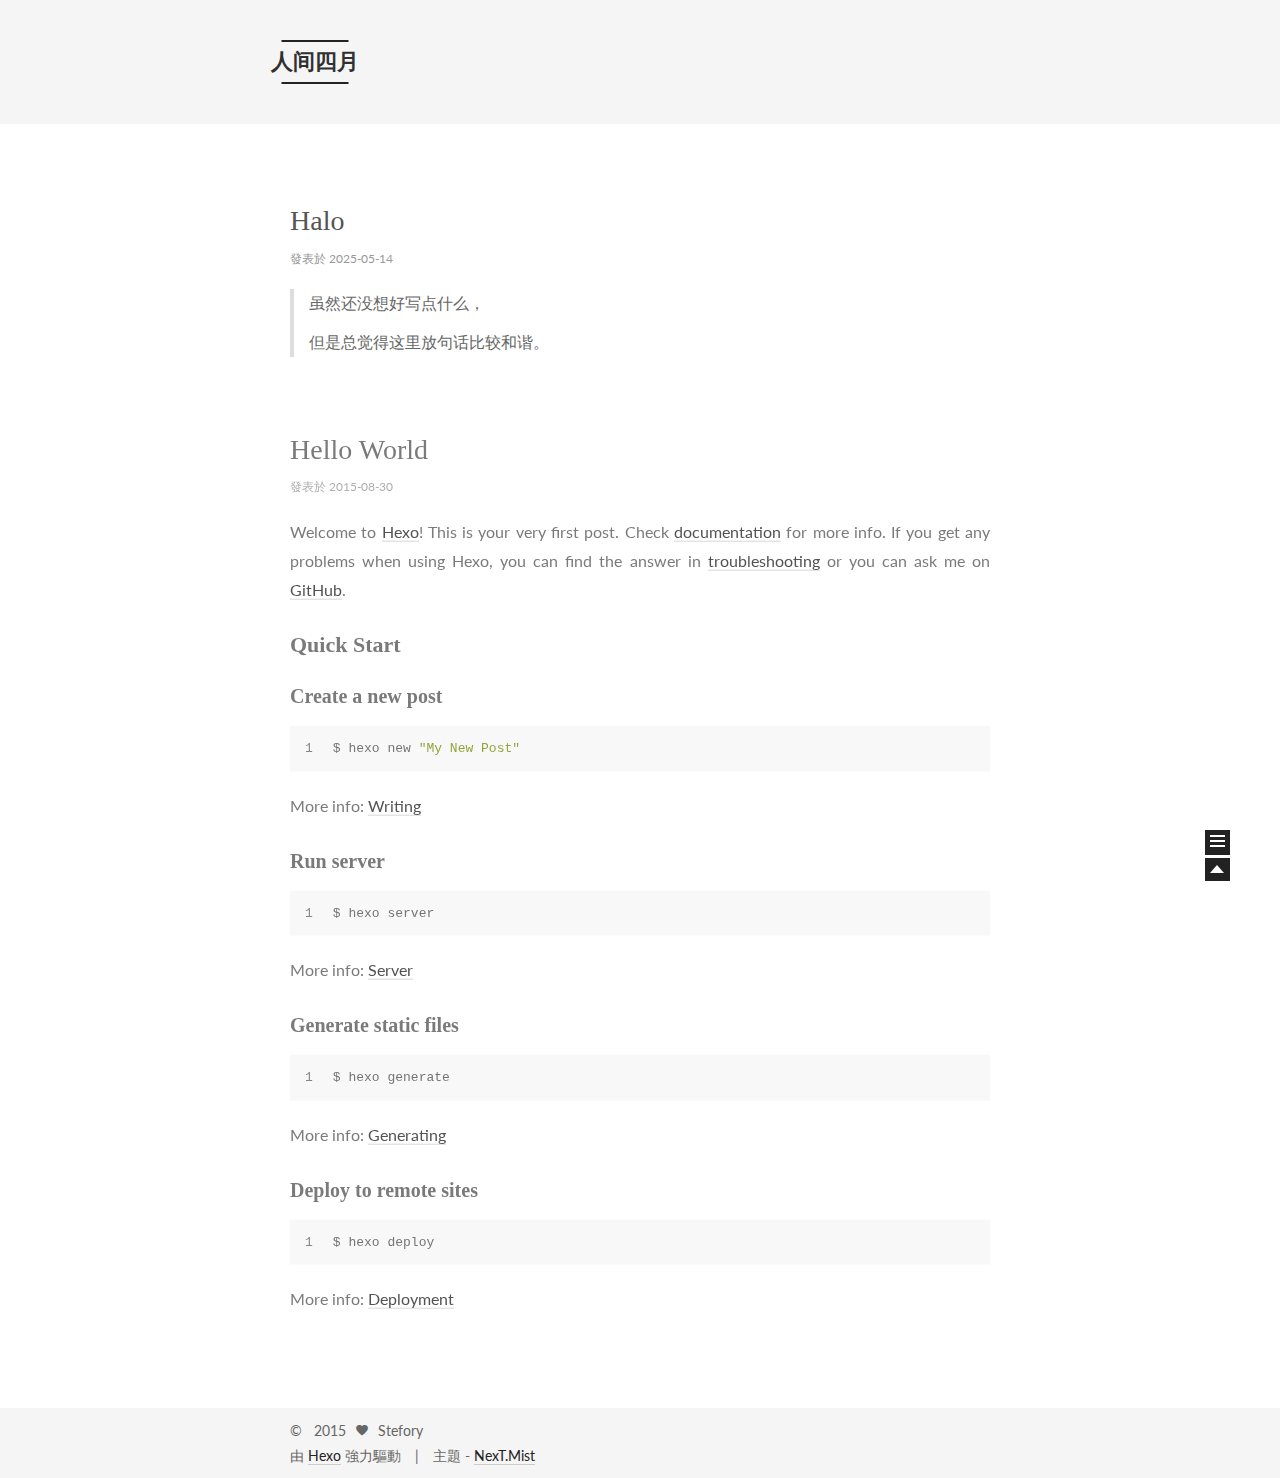
<file: index.html>
<!doctype html>
<html class="theme-next use-motion theme-next-mist">
<head>
  

<meta charset="UTF-8"/>
<meta http-equiv="X-UA-Compatible" content="IE=edge,chrome=1" />
<meta name="viewport" content="width=device-width, initial-scale=1, maximum-scale=1"/>


<meta http-equiv="Cache-Control" content="no-transform" />
<meta http-equiv="Cache-Control" content="no-siteapp" />






  <link rel="stylesheet" type="text/css" href="/vendors/fancybox/source/jquery.fancybox.css?v=2.1.5"/>



  <link href='http://fonts.googleapis.com/css?family=Lato:300,400,700,400italic&subset=latin,latin-ext' rel='stylesheet' type='text/css'>


<link rel="stylesheet" type="text/css" href="/css/main.css?v=0.4.3"/>




  <meta name="keywords" content="Hexo,next" />





  <link rel="shorticon icon" type="image/x-icon" href="/favicon.ico?v=0.4.3" />



<script type="text/javascript" id="hexo.configuration">
  var CONFIG = {
    scheme: 'Mist',
    analytics: {
      google: ''
    },
    sidebar: 'hide'
  };
</script>




  <title> 人间四月 </title>
</head>

<body>
  <!--[if lte IE 8]>
  <div style=' clear: both; height: 59px; padding:0 0 0 15px; position: relative;margin:0 auto;'>
    <a href="http://windows.microsoft.com/en-US/internet-explorer/products/ie/home?ocid=ie6_countdown_bannercode">
      <img src="http://7u2nvr.com1.z0.glb.clouddn.com/picouterie.jpg" border="0" height="42" width="820"
           alt="You are using an outdated browser. For a faster, safer browsing experience, upgrade for free today or use other browser ,like chrome firefox safari."
           style='margin-left:auto;margin-right:auto;display: block;'/>
    </a>
  </div>
<![endif]-->

  <div class="container one-column 
   page-home 
">
    <div class="headband"></div>

    <div id="header" class="header">
      <div class="header-inner">
        <h1 class="site-meta">
  <span class="logo-line-before"><i></i></span>
  <a href="/" class="brand">
      <span class="logo">
        <i class="icon-logo"></i>
      </span>
      <span class="site-title">人间四月</span>
  </a>
  <span class="logo-line-after"><i></i></span>
</h1>

<div class="site-nav-toggle">
  <button>
    <span class="btn-bar"></span>
    <span class="btn-bar"></span>
    <span class="btn-bar"></span>
  </button>
</div>

<div class="site-nav">
  

  

  
</div>


      </div>
    </div>

    <div id="main" class="main">
      <div class="main-inner">
        <div id="content" class="content">
          
  <div id="posts" class="posts-expand">
    
      

  <div class="post post-type-normal ">
    <div class="post-header">

      
      
        <h1 class="post-title">
          
          
            
              <a class="post-title-link" href="/2025/05/14/Halo/">
                Halo
              </a>
            
          
        </h1>
      

      <div class="post-meta">
        <span class="post-time">
          發表於 2025-05-14
        </span>

        

        
          
        
      </div>
    </div>

    <div class="post-body">

      
      

      
        
          <blockquote>
<p>虽然还没想好写点什么，</p>
<p>但是总觉得这里放句话比较和谐。</p>
</blockquote>

        
      
    </div>

    <div class="post-footer">
      

      

      
      
        <div class="post-eof"></div>
      
    </div>
  </div>


    
      

  <div class="post post-type-normal ">
    <div class="post-header">

      
      
        <h1 class="post-title">
          
          
            
              <a class="post-title-link" href="/2015/08/30/hello-world/">
                Hello World
              </a>
            
          
        </h1>
      

      <div class="post-meta">
        <span class="post-time">
          發表於 2015-08-30
        </span>

        

        
          
        
      </div>
    </div>

    <div class="post-body">

      
      

      
        
          <p>Welcome to <a href="http://hexo.io/" target="_blank" rel="external">Hexo</a>! This is your very first post. Check <a href="http://hexo.io/docs/" target="_blank" rel="external">documentation</a> for more info. If you get any problems when using Hexo, you can find the answer in <a href="http://hexo.io/docs/troubleshooting.html" target="_blank" rel="external">troubleshooting</a> or you can ask me on <a href="https://github.com/hexojs/hexo/issues" target="_blank" rel="external">GitHub</a>.</p>
<h2 id="Quick_Start">Quick Start</h2><h3 id="Create_a_new_post">Create a new post</h3><figure class="highlight bash"><table><tr><td class="gutter"><pre><span class="line">1</span><br></pre></td><td class="code"><pre><span class="line">$ hexo new <span class="string">"My New Post"</span></span><br></pre></td></tr></table></figure>
<p>More info: <a href="http://hexo.io/docs/writing.html" target="_blank" rel="external">Writing</a></p>
<h3 id="Run_server">Run server</h3><figure class="highlight bash"><table><tr><td class="gutter"><pre><span class="line">1</span><br></pre></td><td class="code"><pre><span class="line">$ hexo server</span><br></pre></td></tr></table></figure>
<p>More info: <a href="http://hexo.io/docs/server.html" target="_blank" rel="external">Server</a></p>
<h3 id="Generate_static_files">Generate static files</h3><figure class="highlight bash"><table><tr><td class="gutter"><pre><span class="line">1</span><br></pre></td><td class="code"><pre><span class="line">$ hexo generate</span><br></pre></td></tr></table></figure>
<p>More info: <a href="http://hexo.io/docs/generating.html" target="_blank" rel="external">Generating</a></p>
<h3 id="Deploy_to_remote_sites">Deploy to remote sites</h3><figure class="highlight bash"><table><tr><td class="gutter"><pre><span class="line">1</span><br></pre></td><td class="code"><pre><span class="line">$ hexo deploy</span><br></pre></td></tr></table></figure>
<p>More info: <a href="http://hexo.io/docs/deployment.html" target="_blank" rel="external">Deployment</a></p>

        
      
    </div>

    <div class="post-footer">
      

      

      
      
        <div class="post-eof"></div>
      
    </div>
  </div>


    
  </div>

  

        </div>

        
      </div>


      
  
  <div class="sidebar-toggle">
    <div class="sidebar-toggle-line-wrap">
      <span class="sidebar-toggle-line sidebar-toggle-line-first"></span>
      <span class="sidebar-toggle-line sidebar-toggle-line-middle"></span>
      <span class="sidebar-toggle-line sidebar-toggle-line-last"></span>
    </div>
  </div>

  <div id="sidebar" class="sidebar">
    <div class="sidebar-inner">

      

      <div class="site-overview">
        <div class="site-author motion-element">
          <img class="site-author-image" src="/images/default_avatar.jpg" alt="Stefory" />
          <p class="site-author-name">Stefory</p>
        </div>
        <p class="site-description motion-element"></p>
        <div class="site-state motion-element">
          <div class="site-state-item site-state-posts">
            <a href="/">
              <span class="site-state-item-count">2</span>
              <span class="site-state-item-name">文章</span>
            </a>
          </div>

          <div class="site-state-item site-state-categories">
            
              <span class="site-state-item-count">0</span>
              <span class="site-state-item-name">分類</span>
              
          </div>

          <div class="site-state-item site-state-tags">
            
              <span class="site-state-item-count">0</span>
              <span class="site-state-item-name">標籤</span>
              
          </div>

        </div>

        

        <div class="links-of-author motion-element">
          
        </div>

        
        

        <div class="links-of-author motion-element">
          
        </div>
        
      </div>

      

    </div>
  </div>


    </div>

    <div id="footer" class="footer">
      <div class="footer-inner">
        <div class="copyright">
  
  &copy; &nbsp; 
  2015
  <span class="with-love">
    <i class="icon-heart"></i>
  </span>
  <span class="author">Stefory</span>
</div>

<div class="powered-by">
  由 <a class="theme-link" href="http://hexo.io">Hexo</a> 強力驅動
</div>

<div class="theme-info">
  主題 -
  <a class="theme-link" href="https://github.com/iissnan/hexo-theme-next">
    NexT.Mist
  </a>
</div>



      </div>
    </div>

    <div class="back-to-top"></div>
  </div>

  <script type="text/javascript" src="/vendors/jquery/index.js?v=2.1.3"></script>

  
  

  
  <script type="text/javascript" src="/vendors/fancybox/source/jquery.fancybox.pack.js"></script>
  <script type="text/javascript" src="/js/fancy-box.js?v=0.4.3"></script>


  <script type="text/javascript" src="/js/helpers.js?v=0.4.3"></script>
  
  <script type="text/javascript" src="/vendors/velocity/velocity.min.js"></script>
  <script type="text/javascript" src="/vendors/velocity/velocity.ui.min.js"></script>
  <script type="text/javascript" src="/js/main.min.js?v=0.4.3" id="motion.global"></script>


  <script type="text/javascript" src="/js/search-toggle.js"></script>

  

  <script type="text/javascript">
    $(document).ready(function () {
      if (CONFIG.sidebar === 'always') {
        displaySidebar();
      }
    });
  </script>

  

  
  
  

  




  
  

</body>
</html>
</file>
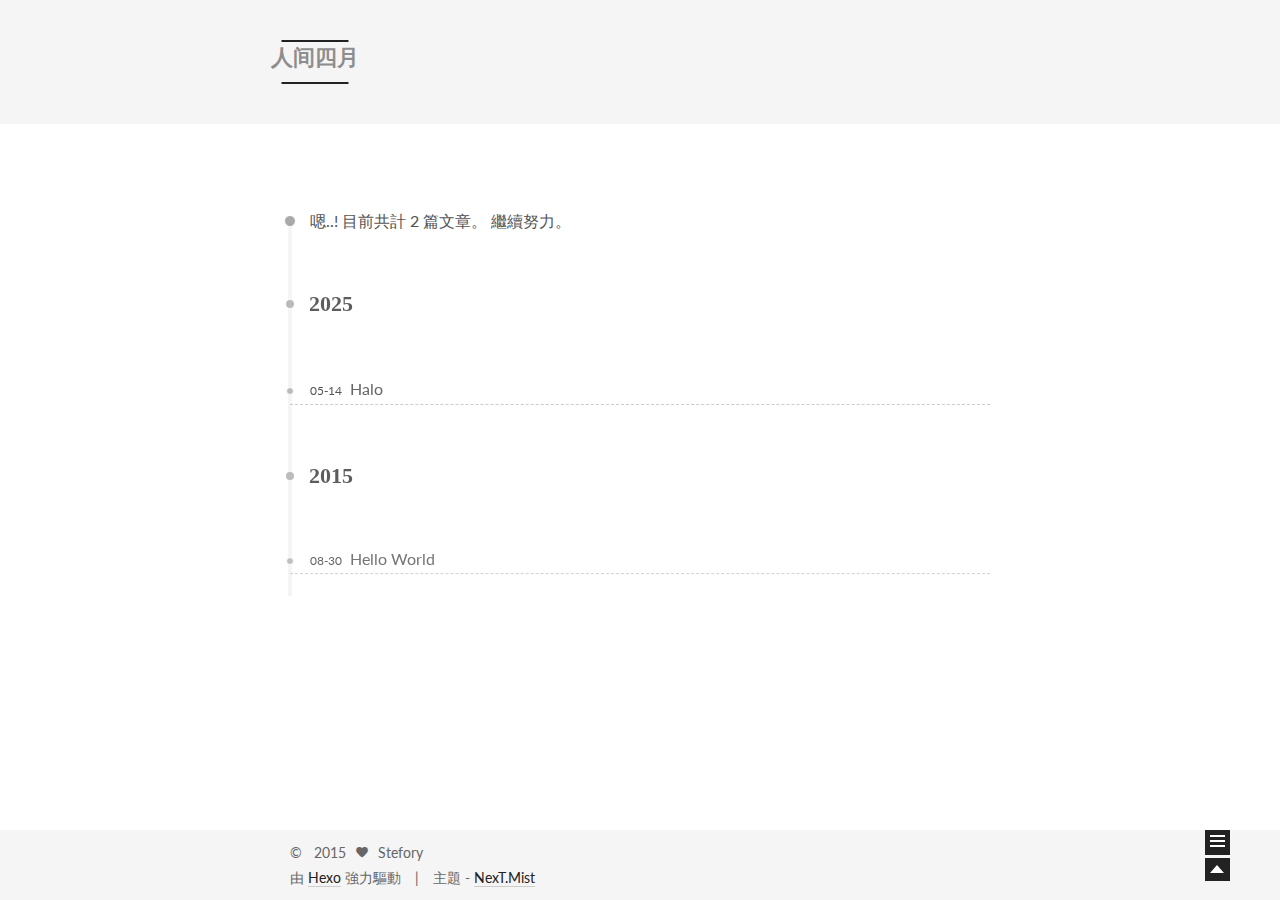
<file: archives/index.html>
<!doctype html>
<html class="theme-next use-motion theme-next-mist">
<head>
  

<meta charset="UTF-8"/>
<meta http-equiv="X-UA-Compatible" content="IE=edge,chrome=1" />
<meta name="viewport" content="width=device-width, initial-scale=1, maximum-scale=1"/>


<meta http-equiv="Cache-Control" content="no-transform" />
<meta http-equiv="Cache-Control" content="no-siteapp" />






  <link rel="stylesheet" type="text/css" href="/vendors/fancybox/source/jquery.fancybox.css?v=2.1.5"/>



  <link href='http://fonts.googleapis.com/css?family=Lato:300,400,700,400italic&subset=latin,latin-ext' rel='stylesheet' type='text/css'>


<link rel="stylesheet" type="text/css" href="/css/main.css?v=0.4.3"/>




  <meta name="keywords" content="Hexo,next" />





  <link rel="shorticon icon" type="image/x-icon" href="/favicon.ico?v=0.4.3" />



<script type="text/javascript" id="hexo.configuration">
  var CONFIG = {
    scheme: 'Mist',
    analytics: {
      google: ''
    },
    sidebar: 'hide'
  };
</script>




  <title> 歸檔 // 人间四月 </title>
</head>

<body>
  <!--[if lte IE 8]>
  <div style=' clear: both; height: 59px; padding:0 0 0 15px; position: relative;margin:0 auto;'>
    <a href="http://windows.microsoft.com/en-US/internet-explorer/products/ie/home?ocid=ie6_countdown_bannercode">
      <img src="http://7u2nvr.com1.z0.glb.clouddn.com/picouterie.jpg" border="0" height="42" width="820"
           alt="You are using an outdated browser. For a faster, safer browsing experience, upgrade for free today or use other browser ,like chrome firefox safari."
           style='margin-left:auto;margin-right:auto;display: block;'/>
    </a>
  </div>
<![endif]-->

  <div class="container one-column  page-archive ">
    <div class="headband"></div>

    <div id="header" class="header">
      <div class="header-inner">
        <h1 class="site-meta">
  <span class="logo-line-before"><i></i></span>
  <a href="/" class="brand">
      <span class="logo">
        <i class="icon-logo"></i>
      </span>
      <span class="site-title">人间四月</span>
  </a>
  <span class="logo-line-after"><i></i></span>
</h1>

<div class="site-nav-toggle">
  <button>
    <span class="btn-bar"></span>
    <span class="btn-bar"></span>
    <span class="btn-bar"></span>
  </button>
</div>

<div class="site-nav">
  

  

  
</div>


      </div>
    </div>

    <div id="main" class="main">
      <div class="main-inner">
        <div id="content" class="content">
          

  <div id="posts" class="posts-collapse">
    <span class="archive-move-on"></span>

    <span class="archive-page-counter">
      
      
      
        
      
      嗯..! 目前共計 2 篇文章。 繼續努力。
    </span>

    

      
      
      

      
        
        <div class="collection-title">
          <h2 class="archive-year motion-element" id="archive-year-2025">2025</h2>
        </div>
      
      

      

  <div class="post post-type-normal">
    <div class="post-header">

      <div class="post-title">
        
            <a class="post-title-link" href="/2025/05/14/Halo/">
              Halo
            </a>
        
      </div>

      <div class="post-meta">
        <span class="post-time"> 05-14 </span>
      </div>

    </div>
  </div>



    

      
      
      

      
        
        <div class="collection-title">
          <h2 class="archive-year motion-element" id="archive-year-2015">2015</h2>
        </div>
      
      

      

  <div class="post post-type-normal">
    <div class="post-header">

      <div class="post-title">
        
            <a class="post-title-link" href="/2015/08/30/hello-world/">
              Hello World
            </a>
        
      </div>

      <div class="post-meta">
        <span class="post-time"> 08-30 </span>
      </div>

    </div>
  </div>



    

  </div>

  


        </div>

        
      </div>


      
  
  <div class="sidebar-toggle">
    <div class="sidebar-toggle-line-wrap">
      <span class="sidebar-toggle-line sidebar-toggle-line-first"></span>
      <span class="sidebar-toggle-line sidebar-toggle-line-middle"></span>
      <span class="sidebar-toggle-line sidebar-toggle-line-last"></span>
    </div>
  </div>

  <div id="sidebar" class="sidebar">
    <div class="sidebar-inner">

      

      <div class="site-overview">
        <div class="site-author motion-element">
          <img class="site-author-image" src="/images/default_avatar.jpg" alt="Stefory" />
          <p class="site-author-name">Stefory</p>
        </div>
        <p class="site-description motion-element"></p>
        <div class="site-state motion-element">
          <div class="site-state-item site-state-posts">
            <a href="/">
              <span class="site-state-item-count">2</span>
              <span class="site-state-item-name">文章</span>
            </a>
          </div>

          <div class="site-state-item site-state-categories">
            
              <span class="site-state-item-count">0</span>
              <span class="site-state-item-name">分類</span>
              
          </div>

          <div class="site-state-item site-state-tags">
            
              <span class="site-state-item-count">0</span>
              <span class="site-state-item-name">標籤</span>
              
          </div>

        </div>

        

        <div class="links-of-author motion-element">
          
        </div>

        
        

        <div class="links-of-author motion-element">
          
        </div>
        
      </div>

      

    </div>
  </div>


    </div>

    <div id="footer" class="footer">
      <div class="footer-inner">
        <div class="copyright">
  
  &copy; &nbsp; 
  2015
  <span class="with-love">
    <i class="icon-heart"></i>
  </span>
  <span class="author">Stefory</span>
</div>

<div class="powered-by">
  由 <a class="theme-link" href="http://hexo.io">Hexo</a> 強力驅動
</div>

<div class="theme-info">
  主題 -
  <a class="theme-link" href="https://github.com/iissnan/hexo-theme-next">
    NexT.Mist
  </a>
</div>



      </div>
    </div>

    <div class="back-to-top"></div>
  </div>

  <script type="text/javascript" src="/vendors/jquery/index.js?v=2.1.3"></script>

  
  
  
    <script type="text/javascript">
      postMotionOptions = {stagger: 100, drag: true};
    </script>
  


  
  <script type="text/javascript" src="/vendors/fancybox/source/jquery.fancybox.pack.js"></script>
  <script type="text/javascript" src="/js/fancy-box.js?v=0.4.3"></script>


  <script type="text/javascript" src="/js/helpers.js?v=0.4.3"></script>
  
  <script type="text/javascript" src="/vendors/velocity/velocity.min.js"></script>
  <script type="text/javascript" src="/vendors/velocity/velocity.ui.min.js"></script>
  <script type="text/javascript" src="/js/main.min.js?v=0.4.3" id="motion.global"></script>


  <script type="text/javascript" src="/js/search-toggle.js"></script>

  
  
    <script type="text/javascript" id="motion.page.archive">
      $('.archive-year').velocity('transition.slideLeftIn');
    </script>
  


  <script type="text/javascript">
    $(document).ready(function () {
      if (CONFIG.sidebar === 'always') {
        displaySidebar();
      }
    });
  </script>

  

  

  
  

</body>
</html>
</file>
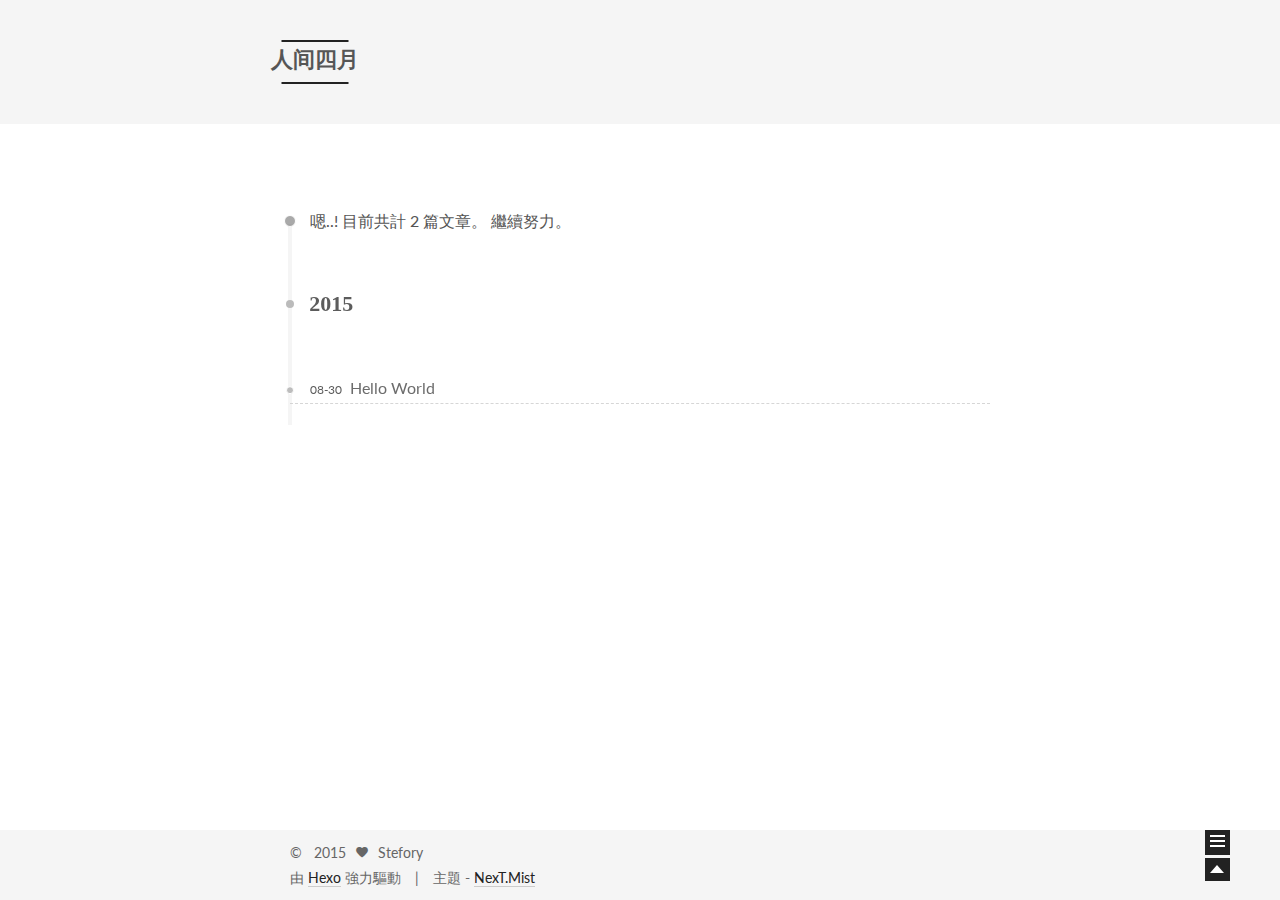
<file: archives/2015/index.html>
<!doctype html>
<html class="theme-next use-motion theme-next-mist">
<head>
  

<meta charset="UTF-8"/>
<meta http-equiv="X-UA-Compatible" content="IE=edge,chrome=1" />
<meta name="viewport" content="width=device-width, initial-scale=1, maximum-scale=1"/>


<meta http-equiv="Cache-Control" content="no-transform" />
<meta http-equiv="Cache-Control" content="no-siteapp" />






  <link rel="stylesheet" type="text/css" href="/vendors/fancybox/source/jquery.fancybox.css?v=2.1.5"/>



  <link href='http://fonts.googleapis.com/css?family=Lato:300,400,700,400italic&subset=latin,latin-ext' rel='stylesheet' type='text/css'>


<link rel="stylesheet" type="text/css" href="/css/main.css?v=0.4.3"/>




  <meta name="keywords" content="Hexo,next" />





  <link rel="shorticon icon" type="image/x-icon" href="/favicon.ico?v=0.4.3" />



<script type="text/javascript" id="hexo.configuration">
  var CONFIG = {
    scheme: 'Mist',
    analytics: {
      google: ''
    },
    sidebar: 'hide'
  };
</script>




  <title> 歸檔 // 人间四月 </title>
</head>

<body>
  <!--[if lte IE 8]>
  <div style=' clear: both; height: 59px; padding:0 0 0 15px; position: relative;margin:0 auto;'>
    <a href="http://windows.microsoft.com/en-US/internet-explorer/products/ie/home?ocid=ie6_countdown_bannercode">
      <img src="http://7u2nvr.com1.z0.glb.clouddn.com/picouterie.jpg" border="0" height="42" width="820"
           alt="You are using an outdated browser. For a faster, safer browsing experience, upgrade for free today or use other browser ,like chrome firefox safari."
           style='margin-left:auto;margin-right:auto;display: block;'/>
    </a>
  </div>
<![endif]-->

  <div class="container one-column  page-archive ">
    <div class="headband"></div>

    <div id="header" class="header">
      <div class="header-inner">
        <h1 class="site-meta">
  <span class="logo-line-before"><i></i></span>
  <a href="/" class="brand">
      <span class="logo">
        <i class="icon-logo"></i>
      </span>
      <span class="site-title">人间四月</span>
  </a>
  <span class="logo-line-after"><i></i></span>
</h1>

<div class="site-nav-toggle">
  <button>
    <span class="btn-bar"></span>
    <span class="btn-bar"></span>
    <span class="btn-bar"></span>
  </button>
</div>

<div class="site-nav">
  

  

  
</div>


      </div>
    </div>

    <div id="main" class="main">
      <div class="main-inner">
        <div id="content" class="content">
          

  <div id="posts" class="posts-collapse">
    <span class="archive-move-on"></span>

    <span class="archive-page-counter">
      
      
      
        
      
      嗯..! 目前共計 2 篇文章。 繼續努力。
    </span>

    

      
      
      

      
        
        <div class="collection-title">
          <h2 class="archive-year motion-element" id="archive-year-2015">2015</h2>
        </div>
      
      

      

  <div class="post post-type-normal">
    <div class="post-header">

      <div class="post-title">
        
            <a class="post-title-link" href="/2015/08/30/hello-world/">
              Hello World
            </a>
        
      </div>

      <div class="post-meta">
        <span class="post-time"> 08-30 </span>
      </div>

    </div>
  </div>



    

  </div>

  


        </div>

        
      </div>


      
  
  <div class="sidebar-toggle">
    <div class="sidebar-toggle-line-wrap">
      <span class="sidebar-toggle-line sidebar-toggle-line-first"></span>
      <span class="sidebar-toggle-line sidebar-toggle-line-middle"></span>
      <span class="sidebar-toggle-line sidebar-toggle-line-last"></span>
    </div>
  </div>

  <div id="sidebar" class="sidebar">
    <div class="sidebar-inner">

      

      <div class="site-overview">
        <div class="site-author motion-element">
          <img class="site-author-image" src="/images/default_avatar.jpg" alt="Stefory" />
          <p class="site-author-name">Stefory</p>
        </div>
        <p class="site-description motion-element"></p>
        <div class="site-state motion-element">
          <div class="site-state-item site-state-posts">
            <a href="/">
              <span class="site-state-item-count">2</span>
              <span class="site-state-item-name">文章</span>
            </a>
          </div>

          <div class="site-state-item site-state-categories">
            
              <span class="site-state-item-count">0</span>
              <span class="site-state-item-name">分類</span>
              
          </div>

          <div class="site-state-item site-state-tags">
            
              <span class="site-state-item-count">0</span>
              <span class="site-state-item-name">標籤</span>
              
          </div>

        </div>

        

        <div class="links-of-author motion-element">
          
        </div>

        
        

        <div class="links-of-author motion-element">
          
        </div>
        
      </div>

      

    </div>
  </div>


    </div>

    <div id="footer" class="footer">
      <div class="footer-inner">
        <div class="copyright">
  
  &copy; &nbsp; 
  2015
  <span class="with-love">
    <i class="icon-heart"></i>
  </span>
  <span class="author">Stefory</span>
</div>

<div class="powered-by">
  由 <a class="theme-link" href="http://hexo.io">Hexo</a> 強力驅動
</div>

<div class="theme-info">
  主題 -
  <a class="theme-link" href="https://github.com/iissnan/hexo-theme-next">
    NexT.Mist
  </a>
</div>



      </div>
    </div>

    <div class="back-to-top"></div>
  </div>

  <script type="text/javascript" src="/vendors/jquery/index.js?v=2.1.3"></script>

  
  
  
    <script type="text/javascript">
      postMotionOptions = {stagger: 100, drag: true};
    </script>
  


  
  <script type="text/javascript" src="/vendors/fancybox/source/jquery.fancybox.pack.js"></script>
  <script type="text/javascript" src="/js/fancy-box.js?v=0.4.3"></script>


  <script type="text/javascript" src="/js/helpers.js?v=0.4.3"></script>
  
  <script type="text/javascript" src="/vendors/velocity/velocity.min.js"></script>
  <script type="text/javascript" src="/vendors/velocity/velocity.ui.min.js"></script>
  <script type="text/javascript" src="/js/main.min.js?v=0.4.3" id="motion.global"></script>


  <script type="text/javascript" src="/js/search-toggle.js"></script>

  
  
    <script type="text/javascript" id="motion.page.archive">
      $('.archive-year').velocity('transition.slideLeftIn');
    </script>
  


  <script type="text/javascript">
    $(document).ready(function () {
      if (CONFIG.sidebar === 'always') {
        displaySidebar();
      }
    });
  </script>

  

  

  
  

</body>
</html>
</file>
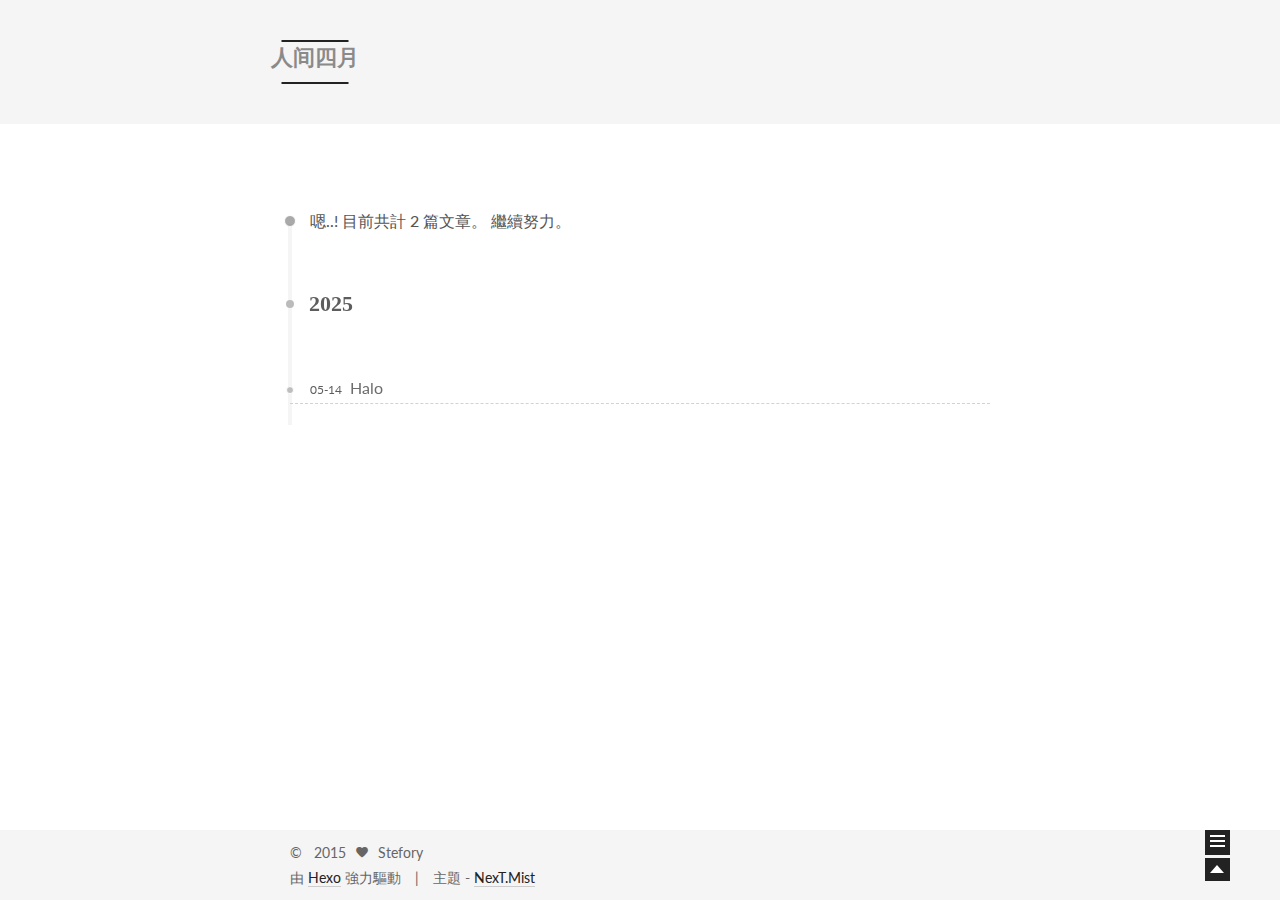
<file: archives/2025/index.html>
<!doctype html>
<html class="theme-next use-motion theme-next-mist">
<head>
  

<meta charset="UTF-8"/>
<meta http-equiv="X-UA-Compatible" content="IE=edge,chrome=1" />
<meta name="viewport" content="width=device-width, initial-scale=1, maximum-scale=1"/>


<meta http-equiv="Cache-Control" content="no-transform" />
<meta http-equiv="Cache-Control" content="no-siteapp" />






  <link rel="stylesheet" type="text/css" href="/vendors/fancybox/source/jquery.fancybox.css?v=2.1.5"/>



  <link href='http://fonts.googleapis.com/css?family=Lato:300,400,700,400italic&subset=latin,latin-ext' rel='stylesheet' type='text/css'>


<link rel="stylesheet" type="text/css" href="/css/main.css?v=0.4.3"/>




  <meta name="keywords" content="Hexo,next" />





  <link rel="shorticon icon" type="image/x-icon" href="/favicon.ico?v=0.4.3" />



<script type="text/javascript" id="hexo.configuration">
  var CONFIG = {
    scheme: 'Mist',
    analytics: {
      google: ''
    },
    sidebar: 'hide'
  };
</script>




  <title> 歸檔 // 人间四月 </title>
</head>

<body>
  <!--[if lte IE 8]>
  <div style=' clear: both; height: 59px; padding:0 0 0 15px; position: relative;margin:0 auto;'>
    <a href="http://windows.microsoft.com/en-US/internet-explorer/products/ie/home?ocid=ie6_countdown_bannercode">
      <img src="http://7u2nvr.com1.z0.glb.clouddn.com/picouterie.jpg" border="0" height="42" width="820"
           alt="You are using an outdated browser. For a faster, safer browsing experience, upgrade for free today or use other browser ,like chrome firefox safari."
           style='margin-left:auto;margin-right:auto;display: block;'/>
    </a>
  </div>
<![endif]-->

  <div class="container one-column  page-archive ">
    <div class="headband"></div>

    <div id="header" class="header">
      <div class="header-inner">
        <h1 class="site-meta">
  <span class="logo-line-before"><i></i></span>
  <a href="/" class="brand">
      <span class="logo">
        <i class="icon-logo"></i>
      </span>
      <span class="site-title">人间四月</span>
  </a>
  <span class="logo-line-after"><i></i></span>
</h1>

<div class="site-nav-toggle">
  <button>
    <span class="btn-bar"></span>
    <span class="btn-bar"></span>
    <span class="btn-bar"></span>
  </button>
</div>

<div class="site-nav">
  

  

  
</div>


      </div>
    </div>

    <div id="main" class="main">
      <div class="main-inner">
        <div id="content" class="content">
          

  <div id="posts" class="posts-collapse">
    <span class="archive-move-on"></span>

    <span class="archive-page-counter">
      
      
      
        
      
      嗯..! 目前共計 2 篇文章。 繼續努力。
    </span>

    

      
      
      

      
        
        <div class="collection-title">
          <h2 class="archive-year motion-element" id="archive-year-2025">2025</h2>
        </div>
      
      

      

  <div class="post post-type-normal">
    <div class="post-header">

      <div class="post-title">
        
            <a class="post-title-link" href="/2025/05/14/Halo/">
              Halo
            </a>
        
      </div>

      <div class="post-meta">
        <span class="post-time"> 05-14 </span>
      </div>

    </div>
  </div>



    

  </div>

  


        </div>

        
      </div>


      
  
  <div class="sidebar-toggle">
    <div class="sidebar-toggle-line-wrap">
      <span class="sidebar-toggle-line sidebar-toggle-line-first"></span>
      <span class="sidebar-toggle-line sidebar-toggle-line-middle"></span>
      <span class="sidebar-toggle-line sidebar-toggle-line-last"></span>
    </div>
  </div>

  <div id="sidebar" class="sidebar">
    <div class="sidebar-inner">

      

      <div class="site-overview">
        <div class="site-author motion-element">
          <img class="site-author-image" src="/images/default_avatar.jpg" alt="Stefory" />
          <p class="site-author-name">Stefory</p>
        </div>
        <p class="site-description motion-element"></p>
        <div class="site-state motion-element">
          <div class="site-state-item site-state-posts">
            <a href="/">
              <span class="site-state-item-count">2</span>
              <span class="site-state-item-name">文章</span>
            </a>
          </div>

          <div class="site-state-item site-state-categories">
            
              <span class="site-state-item-count">0</span>
              <span class="site-state-item-name">分類</span>
              
          </div>

          <div class="site-state-item site-state-tags">
            
              <span class="site-state-item-count">0</span>
              <span class="site-state-item-name">標籤</span>
              
          </div>

        </div>

        

        <div class="links-of-author motion-element">
          
        </div>

        
        

        <div class="links-of-author motion-element">
          
        </div>
        
      </div>

      

    </div>
  </div>


    </div>

    <div id="footer" class="footer">
      <div class="footer-inner">
        <div class="copyright">
  
  &copy; &nbsp; 
  2015
  <span class="with-love">
    <i class="icon-heart"></i>
  </span>
  <span class="author">Stefory</span>
</div>

<div class="powered-by">
  由 <a class="theme-link" href="http://hexo.io">Hexo</a> 強力驅動
</div>

<div class="theme-info">
  主題 -
  <a class="theme-link" href="https://github.com/iissnan/hexo-theme-next">
    NexT.Mist
  </a>
</div>



      </div>
    </div>

    <div class="back-to-top"></div>
  </div>

  <script type="text/javascript" src="/vendors/jquery/index.js?v=2.1.3"></script>

  
  
  
    <script type="text/javascript">
      postMotionOptions = {stagger: 100, drag: true};
    </script>
  


  
  <script type="text/javascript" src="/vendors/fancybox/source/jquery.fancybox.pack.js"></script>
  <script type="text/javascript" src="/js/fancy-box.js?v=0.4.3"></script>


  <script type="text/javascript" src="/js/helpers.js?v=0.4.3"></script>
  
  <script type="text/javascript" src="/vendors/velocity/velocity.min.js"></script>
  <script type="text/javascript" src="/vendors/velocity/velocity.ui.min.js"></script>
  <script type="text/javascript" src="/js/main.min.js?v=0.4.3" id="motion.global"></script>


  <script type="text/javascript" src="/js/search-toggle.js"></script>

  
  
    <script type="text/javascript" id="motion.page.archive">
      $('.archive-year').velocity('transition.slideLeftIn');
    </script>
  


  <script type="text/javascript">
    $(document).ready(function () {
      if (CONFIG.sidebar === 'always') {
        displaySidebar();
      }
    });
  </script>

  

  

  
  

</body>
</html>
</file>
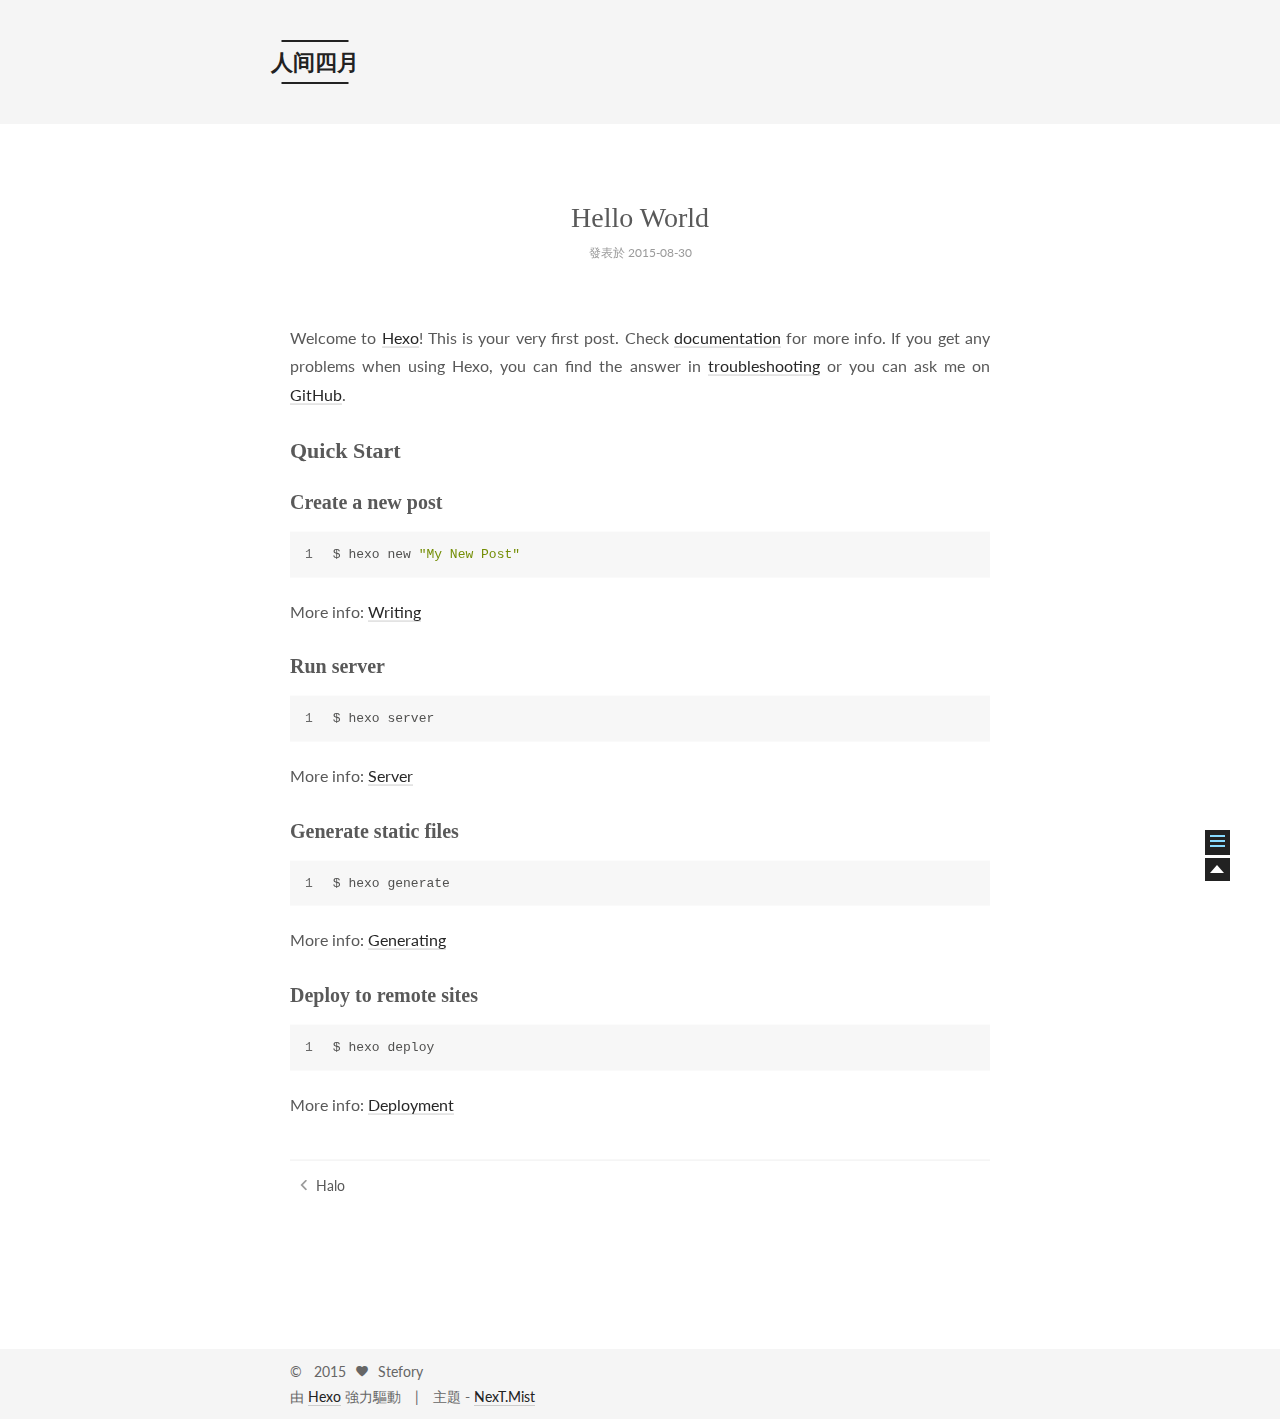
<file: 2015/08/30/hello-world/index.html>
<!doctype html>
<html class="theme-next use-motion theme-next-mist">
<head>
  

<meta charset="UTF-8"/>
<meta http-equiv="X-UA-Compatible" content="IE=edge,chrome=1" />
<meta name="viewport" content="width=device-width, initial-scale=1, maximum-scale=1"/>


<meta http-equiv="Cache-Control" content="no-transform" />
<meta http-equiv="Cache-Control" content="no-siteapp" />






  <link rel="stylesheet" type="text/css" href="/vendors/fancybox/source/jquery.fancybox.css?v=2.1.5"/>



  <link href='http://fonts.googleapis.com/css?family=Lato:300,400,700,400italic&subset=latin,latin-ext' rel='stylesheet' type='text/css'>


<link rel="stylesheet" type="text/css" href="/css/main.css?v=0.4.3"/>




  <meta name="keywords" content="Hexo,next" />





  <link rel="shorticon icon" type="image/x-icon" href="/favicon.ico?v=0.4.3" />



<script type="text/javascript" id="hexo.configuration">
  var CONFIG = {
    scheme: 'Mist',
    analytics: {
      google: ''
    },
    sidebar: 'hide'
  };
</script>




  <title> Hello World // 人间四月 </title>
</head>

<body>
  <!--[if lte IE 8]>
  <div style=' clear: both; height: 59px; padding:0 0 0 15px; position: relative;margin:0 auto;'>
    <a href="http://windows.microsoft.com/en-US/internet-explorer/products/ie/home?ocid=ie6_countdown_bannercode">
      <img src="http://7u2nvr.com1.z0.glb.clouddn.com/picouterie.jpg" border="0" height="42" width="820"
           alt="You are using an outdated browser. For a faster, safer browsing experience, upgrade for free today or use other browser ,like chrome firefox safari."
           style='margin-left:auto;margin-right:auto;display: block;'/>
    </a>
  </div>
<![endif]-->

  <div class="container one-column page-post-detail">
    <div class="headband"></div>

    <div id="header" class="header">
      <div class="header-inner">
        <h1 class="site-meta">
  <span class="logo-line-before"><i></i></span>
  <a href="/" class="brand">
      <span class="logo">
        <i class="icon-logo"></i>
      </span>
      <span class="site-title">人间四月</span>
  </a>
  <span class="logo-line-after"><i></i></span>
</h1>

<div class="site-nav-toggle">
  <button>
    <span class="btn-bar"></span>
    <span class="btn-bar"></span>
    <span class="btn-bar"></span>
  </button>
</div>

<div class="site-nav">
  

  

  
</div>


      </div>
    </div>

    <div id="main" class="main">
      <div class="main-inner">
        <div id="content" class="content">
          

  <div id="posts" class="posts-expand">
    

  <div class="post post-type-normal ">
    <div class="post-header">

      
      
        <h1 class="post-title">
          
          
            
              Hello World
            
          
        </h1>
      

      <div class="post-meta">
        <span class="post-time">
          發表於 2015-08-30
        </span>

        

        
          
        
      </div>
    </div>

    <div class="post-body">

      
      

      
        <p>Welcome to <a href="http://hexo.io/" target="_blank" rel="external">Hexo</a>! This is your very first post. Check <a href="http://hexo.io/docs/" target="_blank" rel="external">documentation</a> for more info. If you get any problems when using Hexo, you can find the answer in <a href="http://hexo.io/docs/troubleshooting.html" target="_blank" rel="external">troubleshooting</a> or you can ask me on <a href="https://github.com/hexojs/hexo/issues" target="_blank" rel="external">GitHub</a>.</p>
<h2 id="Quick_Start">Quick Start</h2><h3 id="Create_a_new_post">Create a new post</h3><figure class="highlight bash"><table><tr><td class="gutter"><pre><span class="line">1</span><br></pre></td><td class="code"><pre><span class="line">$ hexo new <span class="string">"My New Post"</span></span><br></pre></td></tr></table></figure>
<p>More info: <a href="http://hexo.io/docs/writing.html" target="_blank" rel="external">Writing</a></p>
<h3 id="Run_server">Run server</h3><figure class="highlight bash"><table><tr><td class="gutter"><pre><span class="line">1</span><br></pre></td><td class="code"><pre><span class="line">$ hexo server</span><br></pre></td></tr></table></figure>
<p>More info: <a href="http://hexo.io/docs/server.html" target="_blank" rel="external">Server</a></p>
<h3 id="Generate_static_files">Generate static files</h3><figure class="highlight bash"><table><tr><td class="gutter"><pre><span class="line">1</span><br></pre></td><td class="code"><pre><span class="line">$ hexo generate</span><br></pre></td></tr></table></figure>
<p>More info: <a href="http://hexo.io/docs/generating.html" target="_blank" rel="external">Generating</a></p>
<h3 id="Deploy_to_remote_sites">Deploy to remote sites</h3><figure class="highlight bash"><table><tr><td class="gutter"><pre><span class="line">1</span><br></pre></td><td class="code"><pre><span class="line">$ hexo deploy</span><br></pre></td></tr></table></figure>
<p>More info: <a href="http://hexo.io/docs/deployment.html" target="_blank" rel="external">Deployment</a></p>

      
    </div>

    <div class="post-footer">
      

      
        <div class="post-nav">
          <div class="post-nav-prev post-nav-item">
            
              <a href="/2025/05/14/Halo/">Halo</a>
            
          </div>

          <div class="post-nav-next post-nav-item">
            
          </div>
        </div>
      

      
      
    </div>
  </div>



    <div class="post-spread">
      
    </div>

    
      <div class="comments" id="comments">
        
      </div>
    
  </div>


        </div>

        
      </div>


      
  
  <div class="sidebar-toggle">
    <div class="sidebar-toggle-line-wrap">
      <span class="sidebar-toggle-line sidebar-toggle-line-first"></span>
      <span class="sidebar-toggle-line sidebar-toggle-line-middle"></span>
      <span class="sidebar-toggle-line sidebar-toggle-line-last"></span>
    </div>
  </div>

  <div id="sidebar" class="sidebar">
    <div class="sidebar-inner">

      
        <ul class="sidebar-nav motion-element">
          <li class="sidebar-nav-toc sidebar-nav-active" data-target="post-toc-wrap">
            文章目錄
          </li>
          <li class="sidebar-nav-overview" data-target="site-overview">
            本站概覽
          </li>
        </ul>
      

      <div class="site-overview">
        <div class="site-author motion-element">
          <img class="site-author-image" src="/images/default_avatar.jpg" alt="Stefory" />
          <p class="site-author-name">Stefory</p>
        </div>
        <p class="site-description motion-element"></p>
        <div class="site-state motion-element">
          <div class="site-state-item site-state-posts">
            <a href="/">
              <span class="site-state-item-count">2</span>
              <span class="site-state-item-name">文章</span>
            </a>
          </div>

          <div class="site-state-item site-state-categories">
            
              <span class="site-state-item-count">0</span>
              <span class="site-state-item-name">分類</span>
              
          </div>

          <div class="site-state-item site-state-tags">
            
              <span class="site-state-item-count">0</span>
              <span class="site-state-item-name">標籤</span>
              
          </div>

        </div>

        

        <div class="links-of-author motion-element">
          
        </div>

        
        

        <div class="links-of-author motion-element">
          
        </div>
        
      </div>

      
        <div class="post-toc-wrap sidebar-panel-active">
          <div class="post-toc-indicator-top post-toc-indicator"></div>
          <div class="post-toc">
            
            
              <div class="post-toc-content"><ol class="nav"><li class="nav-item nav-level-2"><a class="nav-link" href="#Quick_Start"><span class="nav-number">1.</span> <span class="nav-text">Quick Start</span></a><ol class="nav-child"><li class="nav-item nav-level-3"><a class="nav-link" href="#Create_a_new_post"><span class="nav-number">1.1.</span> <span class="nav-text">Create a new post</span></a></li><li class="nav-item nav-level-3"><a class="nav-link" href="#Run_server"><span class="nav-number">1.2.</span> <span class="nav-text">Run server</span></a></li><li class="nav-item nav-level-3"><a class="nav-link" href="#Generate_static_files"><span class="nav-number">1.3.</span> <span class="nav-text">Generate static files</span></a></li><li class="nav-item nav-level-3"><a class="nav-link" href="#Deploy_to_remote_sites"><span class="nav-number">1.4.</span> <span class="nav-text">Deploy to remote sites</span></a></li></ol></li></ol></div>
            
          </div>
          <div class="post-toc-indicator-bottom post-toc-indicator"></div>
        </div>
      

    </div>
  </div>


    </div>

    <div id="footer" class="footer">
      <div class="footer-inner">
        <div class="copyright">
  
  &copy; &nbsp; 
  2015
  <span class="with-love">
    <i class="icon-heart"></i>
  </span>
  <span class="author">Stefory</span>
</div>

<div class="powered-by">
  由 <a class="theme-link" href="http://hexo.io">Hexo</a> 強力驅動
</div>

<div class="theme-info">
  主題 -
  <a class="theme-link" href="https://github.com/iissnan/hexo-theme-next">
    NexT.Mist
  </a>
</div>



      </div>
    </div>

    <div class="back-to-top"></div>
  </div>

  <script type="text/javascript" src="/vendors/jquery/index.js?v=2.1.3"></script>

  
  

  
  <script type="text/javascript" src="/vendors/fancybox/source/jquery.fancybox.pack.js"></script>
  <script type="text/javascript" src="/js/fancy-box.js?v=0.4.3"></script>


  <script type="text/javascript" src="/js/helpers.js?v=0.4.3"></script>
  
  <script type="text/javascript" src="/vendors/velocity/velocity.min.js"></script>
  <script type="text/javascript" src="/vendors/velocity/velocity.ui.min.js"></script>
  <script type="text/javascript" src="/js/main.min.js?v=0.4.3" id="motion.global"></script>


  <script type="text/javascript" src="/js/search-toggle.js"></script>

  
  
<script type="text/javascript" src="/js/bootstrap.scrollspy.js?v=0.4.3" id="bootstrap.scrollspy.custom"></script>


<script type="text/javascript" id="sidebar.toc.highlight">
  $(document).ready(function () {
    var tocSelector = '.post-toc';
    var $tocSelector = $(tocSelector);
    var activeCurrentSelector = '.active-current';

    $tocSelector
      .on('activate.bs.scrollspy', function () {
        var $currentActiveElement = $(tocSelector + ' .active').last();

        removeCurrentActiveClass();
        $currentActiveElement.addClass('active-current');

        $tocSelector[0].scrollTop = $currentActiveElement.position().top;
      })
      .on('clear.bs.scrollspy', function () {
        removeCurrentActiveClass();
      });

    function removeCurrentActiveClass () {
      $(tocSelector + ' ' + activeCurrentSelector)
        .removeClass(activeCurrentSelector.substring(1));
    }

    function processTOC () {
      getTOCMaxHeight();
      toggleTOCOverflowIndicators();
    }

    function getTOCMaxHeight () {
      var $sidebarInner = $('.sidebar-inner');
      var height = $('.sidebar').height() -
                   $tocSelector.position().top -
                   $('.post-toc-indicator-bottom').height();

      $tocSelector.css('height', height);

      return height;
    }

    function toggleTOCOverflowIndicators () {
      tocOverflowIndicator(
        '.post-toc-indicator-top',
        $tocSelector.scrollTop() > 0 ? 'show' : 'hide'
      );

      tocOverflowIndicator(
        '.post-toc-indicator-bottom',
        $tocSelector.scrollTop() >= $tocSelector.find('ol').height() - $tocSelector.height() ? 'hide' : 'show'
      )
    }

    $(document).on('sidebar.didShow', function () {
      processTOC();
    });

    $('body').scrollspy({ target: tocSelector });
    $(window).on('resize', function () {
      if ( $('.sidebar').hasClass('sidebar-active') ) {
        processTOC();
      }
    });

    onScroll($tocSelector);

    function onScroll (element) {
      element.on('mousewheel DOMMouseScroll', function (event) {
          var oe = event.originalEvent;
          var delta = oe.wheelDelta || -oe.detail;
          var self = this;

          this.scrollTop += ( delta < 0 ? 1 : -1 ) * 30;
          event.preventDefault();

          toggleTOCOverflowIndicators();
      });
    }

    function tocOverflowIndicator (indicator, action) {
      $(indicator).velocity('stop').velocity({
        opacity: action === 'show' ? 0.4 : 0
      }, { duration: 100 });
    }

  });
</script>


  <script type="text/javascript" id="sidebar.nav">
    $(document).ready(function () {
      var html = $('html');

      $('.sidebar-nav li').on('click', function () {
        var item = $(this);
        var activeTabClassName = 'sidebar-nav-active';
        var activePanelClassName = 'sidebar-panel-active';
        if (item.hasClass(activeTabClassName)) {
          return;
        }

        var currentTarget = $('.' + activePanelClassName);
        var target = $('.' + item.data('target'));

        currentTarget.velocity('transition.slideUpOut', 200, function () {
          target
            .velocity('stop')
            .velocity('transition.slideDownIn', 200)
            .addClass(activePanelClassName);
        });

        item.siblings().removeClass(activeTabClassName);
        item.addClass(activeTabClassName);
      });

      $('.post-toc a').on('click', function (e) {
        e.preventDefault();
        var offset = $(escapeSelector(this.getAttribute('href'))).offset().top;
        html.velocity('stop').velocity('scroll', {
          offset: offset  + 'px',
          mobileHA: false
        });
      });

      // Expand sidebar on post detail page by default, when post has a toc.
      var $tocContent = $('.post-toc-content');
      if (isDesktop() && CONFIG.sidebar === 'post') {
        if ($tocContent.length > 0 && $tocContent.html().trim().length > 0) {
          displaySidebar();
        }
      }
    });
  </script>




  <script type="text/javascript">
    $(document).ready(function () {
      if (CONFIG.sidebar === 'always') {
        displaySidebar();
      }
    });
  </script>

  

  
  
  

  




  
  

</body>
</html>
</file>
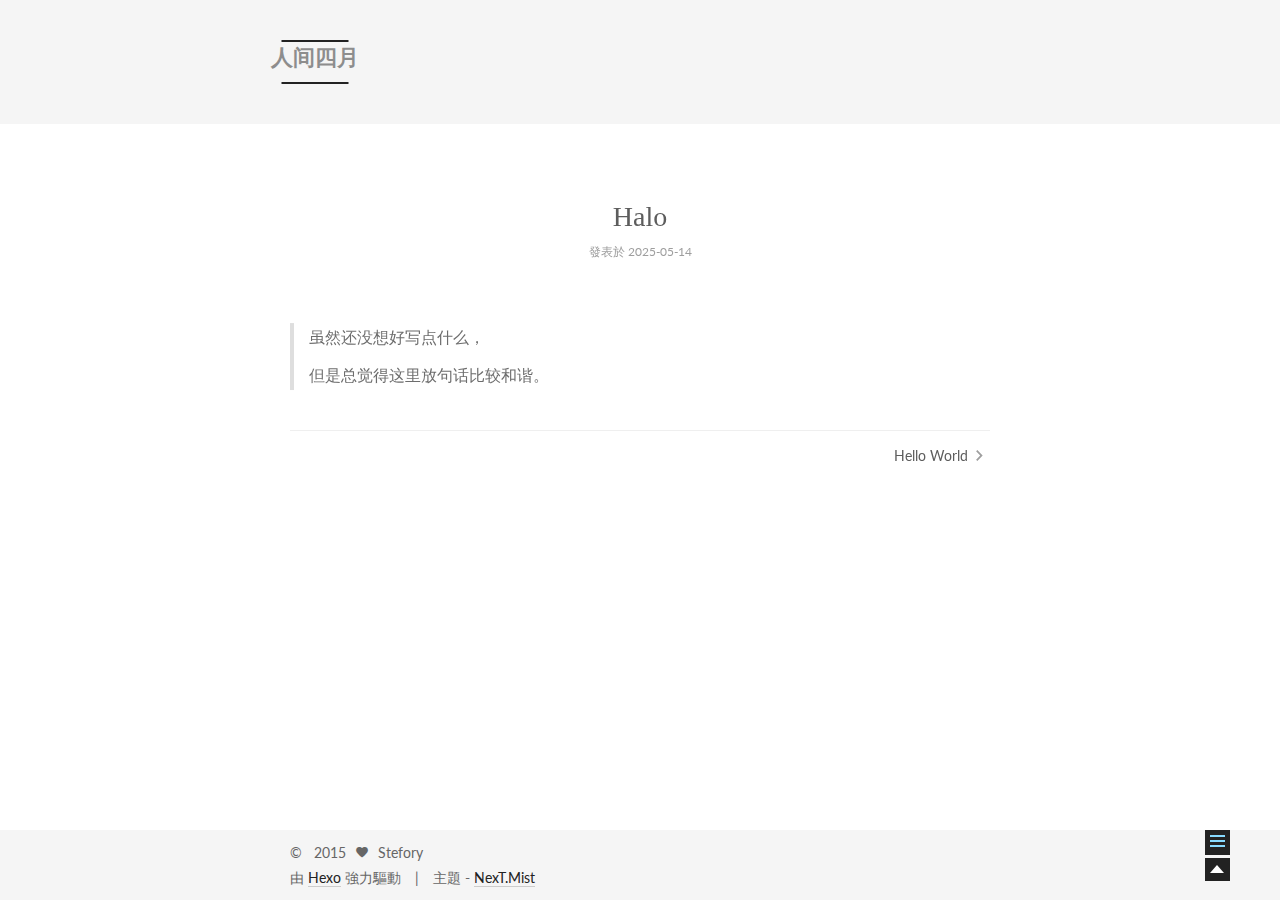
<file: 2025/05/14/Halo/index.html>
<!doctype html>
<html class="theme-next use-motion theme-next-mist">
<head>
  

<meta charset="UTF-8"/>
<meta http-equiv="X-UA-Compatible" content="IE=edge,chrome=1" />
<meta name="viewport" content="width=device-width, initial-scale=1, maximum-scale=1"/>


<meta http-equiv="Cache-Control" content="no-transform" />
<meta http-equiv="Cache-Control" content="no-siteapp" />






  <link rel="stylesheet" type="text/css" href="/vendors/fancybox/source/jquery.fancybox.css?v=2.1.5"/>



  <link href='http://fonts.googleapis.com/css?family=Lato:300,400,700,400italic&subset=latin,latin-ext' rel='stylesheet' type='text/css'>


<link rel="stylesheet" type="text/css" href="/css/main.css?v=0.4.3"/>




  <meta name="keywords" content="Hexo,next" />





  <link rel="shorticon icon" type="image/x-icon" href="/favicon.ico?v=0.4.3" />



<script type="text/javascript" id="hexo.configuration">
  var CONFIG = {
    scheme: 'Mist',
    analytics: {
      google: ''
    },
    sidebar: 'hide'
  };
</script>




  <title> Halo // 人间四月 </title>
</head>

<body>
  <!--[if lte IE 8]>
  <div style=' clear: both; height: 59px; padding:0 0 0 15px; position: relative;margin:0 auto;'>
    <a href="http://windows.microsoft.com/en-US/internet-explorer/products/ie/home?ocid=ie6_countdown_bannercode">
      <img src="http://7u2nvr.com1.z0.glb.clouddn.com/picouterie.jpg" border="0" height="42" width="820"
           alt="You are using an outdated browser. For a faster, safer browsing experience, upgrade for free today or use other browser ,like chrome firefox safari."
           style='margin-left:auto;margin-right:auto;display: block;'/>
    </a>
  </div>
<![endif]-->

  <div class="container one-column page-post-detail">
    <div class="headband"></div>

    <div id="header" class="header">
      <div class="header-inner">
        <h1 class="site-meta">
  <span class="logo-line-before"><i></i></span>
  <a href="/" class="brand">
      <span class="logo">
        <i class="icon-logo"></i>
      </span>
      <span class="site-title">人间四月</span>
  </a>
  <span class="logo-line-after"><i></i></span>
</h1>

<div class="site-nav-toggle">
  <button>
    <span class="btn-bar"></span>
    <span class="btn-bar"></span>
    <span class="btn-bar"></span>
  </button>
</div>

<div class="site-nav">
  

  

  
</div>


      </div>
    </div>

    <div id="main" class="main">
      <div class="main-inner">
        <div id="content" class="content">
          

  <div id="posts" class="posts-expand">
    

  <div class="post post-type-normal ">
    <div class="post-header">

      
      
        <h1 class="post-title">
          
          
            
              Halo
            
          
        </h1>
      

      <div class="post-meta">
        <span class="post-time">
          發表於 2025-05-14
        </span>

        

        
          
        
      </div>
    </div>

    <div class="post-body">

      
      

      
        <blockquote>
<p>虽然还没想好写点什么，</p>
<p>但是总觉得这里放句话比较和谐。</p>
</blockquote>

      
    </div>

    <div class="post-footer">
      

      
        <div class="post-nav">
          <div class="post-nav-prev post-nav-item">
            
          </div>

          <div class="post-nav-next post-nav-item">
            
              <a href="/2015/08/30/hello-world/">Hello World</a>
            
          </div>
        </div>
      

      
      
    </div>
  </div>



    <div class="post-spread">
      
    </div>

    
      <div class="comments" id="comments">
        
      </div>
    
  </div>


        </div>

        
      </div>


      
  
  <div class="sidebar-toggle">
    <div class="sidebar-toggle-line-wrap">
      <span class="sidebar-toggle-line sidebar-toggle-line-first"></span>
      <span class="sidebar-toggle-line sidebar-toggle-line-middle"></span>
      <span class="sidebar-toggle-line sidebar-toggle-line-last"></span>
    </div>
  </div>

  <div id="sidebar" class="sidebar">
    <div class="sidebar-inner">

      
        <ul class="sidebar-nav motion-element">
          <li class="sidebar-nav-toc sidebar-nav-active" data-target="post-toc-wrap">
            文章目錄
          </li>
          <li class="sidebar-nav-overview" data-target="site-overview">
            本站概覽
          </li>
        </ul>
      

      <div class="site-overview">
        <div class="site-author motion-element">
          <img class="site-author-image" src="/images/default_avatar.jpg" alt="Stefory" />
          <p class="site-author-name">Stefory</p>
        </div>
        <p class="site-description motion-element"></p>
        <div class="site-state motion-element">
          <div class="site-state-item site-state-posts">
            <a href="/">
              <span class="site-state-item-count">2</span>
              <span class="site-state-item-name">文章</span>
            </a>
          </div>

          <div class="site-state-item site-state-categories">
            
              <span class="site-state-item-count">0</span>
              <span class="site-state-item-name">分類</span>
              
          </div>

          <div class="site-state-item site-state-tags">
            
              <span class="site-state-item-count">0</span>
              <span class="site-state-item-name">標籤</span>
              
          </div>

        </div>

        

        <div class="links-of-author motion-element">
          
        </div>

        
        

        <div class="links-of-author motion-element">
          
        </div>
        
      </div>

      
        <div class="post-toc-wrap sidebar-panel-active">
          <div class="post-toc-indicator-top post-toc-indicator"></div>
          <div class="post-toc">
            
            
              <p class="post-toc-empty">此文章未包含目錄</p>
            
          </div>
          <div class="post-toc-indicator-bottom post-toc-indicator"></div>
        </div>
      

    </div>
  </div>


    </div>

    <div id="footer" class="footer">
      <div class="footer-inner">
        <div class="copyright">
  
  &copy; &nbsp; 
  2015
  <span class="with-love">
    <i class="icon-heart"></i>
  </span>
  <span class="author">Stefory</span>
</div>

<div class="powered-by">
  由 <a class="theme-link" href="http://hexo.io">Hexo</a> 強力驅動
</div>

<div class="theme-info">
  主題 -
  <a class="theme-link" href="https://github.com/iissnan/hexo-theme-next">
    NexT.Mist
  </a>
</div>



      </div>
    </div>

    <div class="back-to-top"></div>
  </div>

  <script type="text/javascript" src="/vendors/jquery/index.js?v=2.1.3"></script>

  
  

  
  <script type="text/javascript" src="/vendors/fancybox/source/jquery.fancybox.pack.js"></script>
  <script type="text/javascript" src="/js/fancy-box.js?v=0.4.3"></script>


  <script type="text/javascript" src="/js/helpers.js?v=0.4.3"></script>
  
  <script type="text/javascript" src="/vendors/velocity/velocity.min.js"></script>
  <script type="text/javascript" src="/vendors/velocity/velocity.ui.min.js"></script>
  <script type="text/javascript" src="/js/main.min.js?v=0.4.3" id="motion.global"></script>


  <script type="text/javascript" src="/js/search-toggle.js"></script>

  
  
<script type="text/javascript" src="/js/bootstrap.scrollspy.js?v=0.4.3" id="bootstrap.scrollspy.custom"></script>


<script type="text/javascript" id="sidebar.toc.highlight">
  $(document).ready(function () {
    var tocSelector = '.post-toc';
    var $tocSelector = $(tocSelector);
    var activeCurrentSelector = '.active-current';

    $tocSelector
      .on('activate.bs.scrollspy', function () {
        var $currentActiveElement = $(tocSelector + ' .active').last();

        removeCurrentActiveClass();
        $currentActiveElement.addClass('active-current');

        $tocSelector[0].scrollTop = $currentActiveElement.position().top;
      })
      .on('clear.bs.scrollspy', function () {
        removeCurrentActiveClass();
      });

    function removeCurrentActiveClass () {
      $(tocSelector + ' ' + activeCurrentSelector)
        .removeClass(activeCurrentSelector.substring(1));
    }

    function processTOC () {
      getTOCMaxHeight();
      toggleTOCOverflowIndicators();
    }

    function getTOCMaxHeight () {
      var $sidebarInner = $('.sidebar-inner');
      var height = $('.sidebar').height() -
                   $tocSelector.position().top -
                   $('.post-toc-indicator-bottom').height();

      $tocSelector.css('height', height);

      return height;
    }

    function toggleTOCOverflowIndicators () {
      tocOverflowIndicator(
        '.post-toc-indicator-top',
        $tocSelector.scrollTop() > 0 ? 'show' : 'hide'
      );

      tocOverflowIndicator(
        '.post-toc-indicator-bottom',
        $tocSelector.scrollTop() >= $tocSelector.find('ol').height() - $tocSelector.height() ? 'hide' : 'show'
      )
    }

    $(document).on('sidebar.didShow', function () {
      processTOC();
    });

    $('body').scrollspy({ target: tocSelector });
    $(window).on('resize', function () {
      if ( $('.sidebar').hasClass('sidebar-active') ) {
        processTOC();
      }
    });

    onScroll($tocSelector);

    function onScroll (element) {
      element.on('mousewheel DOMMouseScroll', function (event) {
          var oe = event.originalEvent;
          var delta = oe.wheelDelta || -oe.detail;
          var self = this;

          this.scrollTop += ( delta < 0 ? 1 : -1 ) * 30;
          event.preventDefault();

          toggleTOCOverflowIndicators();
      });
    }

    function tocOverflowIndicator (indicator, action) {
      $(indicator).velocity('stop').velocity({
        opacity: action === 'show' ? 0.4 : 0
      }, { duration: 100 });
    }

  });
</script>


  <script type="text/javascript" id="sidebar.nav">
    $(document).ready(function () {
      var html = $('html');

      $('.sidebar-nav li').on('click', function () {
        var item = $(this);
        var activeTabClassName = 'sidebar-nav-active';
        var activePanelClassName = 'sidebar-panel-active';
        if (item.hasClass(activeTabClassName)) {
          return;
        }

        var currentTarget = $('.' + activePanelClassName);
        var target = $('.' + item.data('target'));

        currentTarget.velocity('transition.slideUpOut', 200, function () {
          target
            .velocity('stop')
            .velocity('transition.slideDownIn', 200)
            .addClass(activePanelClassName);
        });

        item.siblings().removeClass(activeTabClassName);
        item.addClass(activeTabClassName);
      });

      $('.post-toc a').on('click', function (e) {
        e.preventDefault();
        var offset = $(escapeSelector(this.getAttribute('href'))).offset().top;
        html.velocity('stop').velocity('scroll', {
          offset: offset  + 'px',
          mobileHA: false
        });
      });

      // Expand sidebar on post detail page by default, when post has a toc.
      var $tocContent = $('.post-toc-content');
      if (isDesktop() && CONFIG.sidebar === 'post') {
        if ($tocContent.length > 0 && $tocContent.html().trim().length > 0) {
          displaySidebar();
        }
      }
    });
  </script>




  <script type="text/javascript">
    $(document).ready(function () {
      if (CONFIG.sidebar === 'always') {
        displaySidebar();
      }
    });
  </script>

  

  
  
  

  




  
  

</body>
</html>
</file>
<file: css/main.css>
/* normalize.css v3.0.2 | MIT License | git.io/normalize */
html {
  font-family: sans-serif; /* 1 */
  -ms-text-size-adjust: 100%; /* 2 */
  -webkit-text-size-adjust: 100%; /* 2 */
}
body {
  margin: 0;
}
article,
aside,
details,
figcaption,
figure,
footer,
header,
hgroup,
main,
menu,
nav,
section,
summary {
  display: block;
}
audio,
canvas,
progress,
video {
  display: inline-block; /* 1 */
  vertical-align: baseline; /* 2 */
}
audio:not([controls]) {
  display: none;
  height: 0;
}
[hidden],
template {
  display: none;
}
a {
  background-color: transparent;
}
a:active,
a:hover {
  outline: 0;
}
abbr[title] {
  border-bottom: 1px dotted;
}
b,
strong {
  font-weight: bold;
}
dfn {
  font-style: italic;
}
h1 {
  font-size: 2em;
  margin: 0.67em 0;
}
mark {
  background: #ff0;
  color: #000;
}
small {
  font-size: 80%;
}
sub,
sup {
  font-size: 75%;
  line-height: 0;
  position: relative;
  vertical-align: baseline;
}
sup {
  top: -0.5em;
}
sub {
  bottom: -0.25em;
}
img {
  border: 0;
}
svg:not(:root) {
  overflow: hidden;
}
figure {
  margin: 1em 40px;
}
hr {
  -moz-box-sizing: content-box;
  box-sizing: content-box;
  height: 0;
}
pre {
  overflow: auto;
}
code,
kbd,
pre,
samp {
  font-family: monospace, monospace;
  font-size: 1em;
}
button,
input,
optgroup,
select,
textarea {
  color: inherit; /* 1 */
  font: inherit; /* 2 */
  margin: 0; /* 3 */
}
button {
  overflow: visible;
}
button,
select {
  text-transform: none;
}
button,
html input[type="button"],
input[type="reset"],
input[type="submit"] {
  -webkit-appearance: button; /* 2 */
  cursor: pointer; /* 3 */
}
button[disabled],
html input[disabled] {
  cursor: default;
}
button::-moz-focus-inner,
input::-moz-focus-inner {
  border: 0;
  padding: 0;
}
input {
  line-height: normal;
}
input[type="checkbox"],
input[type="radio"] {
  box-sizing: border-box; /* 1 */
  padding: 0; /* 2 */
}
input[type="number"]::-webkit-inner-spin-button,
input[type="number"]::-webkit-outer-spin-button {
  height: auto;
}
input[type="search"] {
  -webkit-appearance: textfield; /* 1 */
  -moz-box-sizing: content-box;
  -webkit-box-sizing: content-box; /* 2 */
  box-sizing: content-box;
}
input[type="search"]::-webkit-search-cancel-button,
input[type="search"]::-webkit-search-decoration {
  -webkit-appearance: none;
}
fieldset {
  border: 1px solid #c0c0c0;
  margin: 0 2px;
  padding: 0.35em 0.625em 0.75em;
}
legend {
  border: 0; /* 1 */
  padding: 0; /* 2 */
}
textarea {
  overflow: auto;
}
optgroup {
  font-weight: bold;
}
table {
  border-collapse: collapse;
  border-spacing: 0;
}
td,
th {
  padding: 0;
}
::selection {
  background: #262a30;
  color: #fff;
}
body {
  position: relative;
  font-family: Lato, "Microsoft Jhenghei", "Hiragino Sans GB", "Microsoft YaHei", sans-serif;
  font-size: 16px;
  line-height: 1.8;
  color: #555;
  background: #fff;
}
@media (min-width: 768px) and (max-width: 991px) {
  body {
    padding-right: 0 !important;
  }
}
@media (max-width: 767px) {
  body {
    padding-right: 0 !important;
  }
}
h1,
h2,
h3,
h4,
h5,
h6 {
  margin: 0;
  padding: 0;
  font-weight: bold;
  line-height: 1;
  font-family: Cambria, Georgia, "Microsoft Jhenghei", "Hiragino Sans GB", "Microsoft YaHei", "Times New Roman", serif;
}
h1 {
  font-size: 24px;
}
@media (max-width: 767px) {
  h1 {
    font-size: 20px;
  }
}
h2 {
  font-size: 22px;
}
@media (max-width: 767px) {
  h2 {
    font-size: 18px;
  }
}
h3 {
  font-size: 20px;
}
@media (max-width: 767px) {
  h3 {
    font-size: 16px;
  }
}
h4 {
  font-size: 18px;
}
@media (max-width: 767px) {
  h4 {
    font-size: 14px;
  }
}
h5 {
  font-size: 16px;
}
@media (max-width: 767px) {
  h5 {
    font-size: 12px;
  }
}
h6 {
  font-size: 14px;
}
@media (max-width: 767px) {
  h6 {
    font-size: 10px;
  }
}
p {
  margin: 20px 0;
}
a {
  color: #222;
  text-decoration: none;
  border-bottom: 1px solid #999;
}
a:hover {
  border-bottom-color: #222;
}
ul {
  list-style: none;
}
blockquote {
  margin: 0;
  padding: 0;
}
img {
  display: block;
  margin: auto 0;
  max-width: 100%;
  height: auto;
}
h2,
h3,
h4,
h5,
h6 {
  margin: 60px 0 15px;
}
ul {
  list-style: square;
}
hr {
  margin: 40px 0;
  height: 3px;
  border: none;
  background-color: #ddd;
  background-image: repeating-linear-gradient(-45deg, #fff, #fff 4px, transparent 4px, transparent 8px);
}
blockquote {
  padding: 0 15px;
  color: #666;
  border-left: 4px solid #ddd;
}
blockquote cite::before {
  content: "-";
  padding: 0 5px;
}
dt {
  font-weight: 700;
}
dd {
  margin: 0;
  padding: 0;
}
.pullquote {
  width: 45%;
}
.pullquote.left {
  float: left;
  margin-left: 5px;
  margin-right: 10px;
}
.pullquote.right {
  float: right;
  margin-left: 10px;
  margin-right: 5px;
}
.highlight table,
.gist table {
  width: auto;
}
.highlight table td,
.gist table td {
  border: none;
}
.highlight a,
.gist a {
  color: #222 !important;
  text-decoration: none !important;
}
.video-container {
  position: relative;
  padding-top: 60%;
  height: 0;
  overflow: hidden;
}
.video-container iframe,
.video-container object,
.video-container embed {
  position: absolute;
  top: 0;
  left: 0;
  width: 100%;
  height: 100%;
}
table {
  width: 100%;
  border-collapse: collapse;
  border-spacing: 0;
}
caption,
th,
td {
  text-align: left;
  vertical-align: middle;
  font-weight: normal;
}
th {
  font-weight: 700;
  border-bottom: 3px solid #ddd;
  padding-bottom: 10px;
}
td {
  border-bottom: 1px solid #ddd;
  padding: 10px 0;
}
.text-left {
  text-align: left;
}
.text-center {
  text-align: center;
}
.text-right {
  text-align: right;
}
.text-justify {
  text-align: justify;
}
.text-nowrap {
  white-space: nowrap;
}
.text-lowercase {
  text-transform: lowercase;
}
.text-uppercase {
  text-transform: uppercase;
}
.text-capitalize {
  text-transform: capitalize;
}
.center-block {
  display: block;
  margin-left: auto;
  margin-right: auto;
}
.clearfix:before,
.clearfix:after {
  content: " ";
  display: table;
}
.clearfix:after {
  clear: both;
}
.full-image.full-image.full-image {
  border: none;
}
@media (min-width: 992px) {
  .full-image.full-image.full-image {
    max-width: none;
    width: 126%;
    margin: 0 -13%;
  }
}
.blockquote-center,
.page-home .post-type-quote blockquote,
.page-post-detail .post-type-quote blockquote {
  position: relative;
  margin: 40px 0;
  padding: 0;
  border-left: none;
  text-align: center;
}
.blockquote-center::before,
.page-home .post-type-quote blockquote::before,
.page-post-detail .post-type-quote blockquote::before,
.blockquote-center::after,
.page-home .post-type-quote blockquote::after,
.page-post-detail .post-type-quote blockquote::after {
  position: absolute;
  content: ' ';
  display: block;
  width: 100%;
  height: 24px;
  opacity: 0.2;
  background: url("[data-uri]") no-repeat;
  background-position: 0 -7px;
  background-size: 24px 24px;
}
.blockquote-center::before,
.page-home .post-type-quote blockquote::before,
.page-post-detail .post-type-quote blockquote::before {
  top: -20px;
  border-top: 1px solid #ccc;
}
.blockquote-center::after,
.page-home .post-type-quote blockquote::after,
.page-post-detail .post-type-quote blockquote::after {
  bottom: -20px;
  border-bottom: 1px solid #ccc;
  background-position: 100% 7px;
}
.blockquote-center p,
.page-home .post-type-quote blockquote p,
.page-post-detail .post-type-quote blockquote p,
.blockquote-center div,
.page-home .post-type-quote blockquote div,
.page-post-detail .post-type-quote blockquote div {
  text-align: center;
}
.use-motion .motion-element {
  opacity: 0;
}
@font-face {
  font-family: 'default';
  src: url("../fonts/icon-default/icomoon.eot?-9394c0");
  src: url("../fonts/icon-default/icomoon.eot?#iefix-9394c0") format('embedded-opentype'), url("../fonts/icon-default/icomoon.woff?-9394c0") format('woff'), url("../fonts/icon-default/icomoon.ttf?-9394c0") format('truetype'), url("../fonts/icon-default/icomoon.svg?-9394c0#default") format('svg');
  font-weight: normal;
  font-style: normal;
}
[class^="icon-"],
[class*=" icon-"] {
  font-family: 'default';
  speak: none;
  font-style: normal;
  font-weight: normal;
  font-variant: normal;
  text-transform: none;
  line-height: 1;
/* Better Font Rendering =========== */
  -webkit-font-smoothing: antialiased;
  -moz-osx-font-smoothing: grayscale;
}
.icon-logo {
  font-size: 24px;
  color: #fff;
}
.icon-home,
.icon-categories,
.icon-archives,
.icon-tags,
.icon-about,
.icon-feed {
  font-size: 24px;
  color: #000;
}
.icon-external-link {
  font-size: 14px;
}
.icon-heart {
  font-size: 14px;
}
.icon-logo:before {
  content: "\e61c";
}
.icon-home:before {
  content: "\e605";
}
.icon-categories:before {
  content: "\e625";
}
.icon-archives:before {
  content: "\e60b";
}
.icon-tags:before {
  content: "\e610";
}
.icon-about:before {
  content: "\e612";
}
.icon-feed:before {
  content: "\e62b";
}
.icon-external-link:before {
  content: "\e607";
}
.icon-heart:before {
  content: "\e601";
}
.icon-account-circle:before {
  content: "\e600";
}
.icon-favorite-outline:before {
  content: "\e602";
}
.icon-get-app:before {
  content: "\e603";
}
.icon-grade:before {
  content: "\e604";
}
.icon-invert-colors:before {
  content: "\e606";
}
.icon-room:before {
  content: "\e608";
}
.icon-schedule:before {
  content: "\e609";
}
.icon-search:before {
  content: "\e60a";
}
.icon-location-on:before {
  content: "\e60c";
}
.icon-brightness-high:before {
  content: "\e60d";
}
.icon-brightness-low:before {
  content: "\e60e";
}
.icon-brightness-medium:before {
  content: "\e60f";
}
.icon-format-quote:before {
  content: "\e611";
}
.icon-keyboard-arrow-down:before {
  content: "\e613";
}
.icon-keyboard-arrow-left:before {
  content: "\e614";
}
.icon-keyboard-arrow-right:before {
  content: "\e615";
}
.icon-keyboard-arrow-up:before {
  content: "\e616";
}
.icon-keyboard-capslock:before {
  content: "\e617";
}
.icon-audiotrack:before {
  content: "\e618";
}
.icon-brightness-1:before {
  content: "\e619";
}
.icon-brightness-2:before {
  content: "\e61a";
}
.icon-brightness-3:before {
  content: "\e61b";
}
.icon-brightness-4:before {
  content: "\e61c";
}
.icon-brightness-5:before {
  content: "\e61d";
}
.icon-brightness-6:before {
  content: "\e61e";
}
.icon-brightness-7:before {
  content: "\e61f";
}
.icon-filter-vintage:before {
  content: "\e620";
}
.icon-hdr-strong:before {
  content: "\e621";
}
.icon-nature-people:before {
  content: "\e622";
}
.icon-timelapse:before {
  content: "\e623";
}
.icon-timer-auto:before {
  content: "\e624";
}
.icon-layers:before {
  content: "\e625";
}
.icon-pin-drop:before {
  content: "\e626";
}
.icon-arrow-drop-down:before {
  content: "\e627";
}
.icon-arrow-drop-up:before {
  content: "\e628";
}
.icon-check:before {
  content: "\e629";
}
.icon-close:before {
  content: "\e62a";
}
.icon-whatshot:before {
  content: "\e62b";
}
.icon-radio-button-on:before {
  content: "\e62c";
}
.icon-star:before {
  content: "\e62d";
}
.post pre,
.post .highlight {
  background: #f7f7f7;
  margin: 20px 0;
  padding: 15px;
  overflow: auto;
  font-size: 13px;
  color: #4d4d4c;
  line-height: 1.2;
}
.post .highlight .gutter pre,
.post .gist .gist-file .gist-data .line-numbers {
  color: #666;
}
.post pre,
.post code {
  font-family: "PT Mono", Consolas, Monaco, Menlo, monospace;
}
.post code {
  background: #eee;
  text-shadow: 0 1px #fff;
  padding: 0 0.3em;
}
.post pre code {
  background: none;
  text-shadow: none;
  padding: 0;
}
.post .highlight pre {
  border: none;
  margin: 0;
  padding: 0;
}
.post .highlight table {
  margin: 0;
  width: auto;
}
.post .highlight td {
  border: none;
  padding: 0;
}
.post .highlight figcaption {
  font-size: 0.85em;
  color: #8e908c;
  line-height: 1em;
  margin-bottom: 1em;
}
.post .highlight figcaption:before,
.post .highlight figcaption:after {
  content: " ";
  display: table;
}
.post .highlight figcaption:after {
  clear: both;
}
.post .highlight figcaption a {
  float: right;
}
.post .highlight .gutter pre {
  text-align: right;
  padding-right: 20px;
}
.post .highlight .line {
  height: 20px;
}
.post .gist {
  margin: 20px 0;
  border-style: solid;
  border-color: #ccc;
  border-width: 1px 0;
  background: #f7f7f7;
  padding: 15px 40px 15px 15px;
}
.post .gist .gist-file {
  border: none;
  font-family: "PT Mono", Consolas, Monaco, Menlo, monospace;
  margin: 0;
}
.post .gist .gist-file .gist-data {
  background: none;
  border: none;
}
.post .gist .gist-file .gist-data .line-numbers {
  background: none;
  border: none;
  padding: 0 20px 0 0;
}
.post .gist .gist-file .gist-data .line-data {
  padding: 0 !important;
}
.post .gist .gist-file .highlight {
  margin: 0;
  padding: 0;
  border: none;
}
.post .gist .gist-file .gist-meta {
  background: #f7f7f7;
  color: #8e908c;
  font: 13px Lato, "Microsoft Jhenghei", "Hiragino Sans GB", "Microsoft YaHei", sans-serif;
  text-shadow: 0 0;
  padding: 0;
  margin-top: 1em;
  margin-left: 40px;
}
.post .gist .gist-file .gist-meta a {
  color: color-link;
  font-weight: normal;
}
.post .gist .gist-file .gist-meta a:hover {
  text-decoration: underline;
}
pre .comment {
  color: #8e908c;
}
pre .variable,
pre .attribute,
pre .tag,
pre .regexp,
pre .ruby .constant,
pre .xml .tag .title,
pre .xml .pi,
pre .xml .doctype,
pre .html .doctype,
pre .css .id,
pre .css .class,
pre .css .pseudo {
  color: #c82829;
}
pre .number,
pre .preprocessor,
pre .built_in,
pre .literal,
pre .params,
pre .constant {
  color: #f5871f;
}
pre .ruby .class .title,
pre .css .rules .attribute {
  color: #718c00;
}
pre .string,
pre .value,
pre .inheritance,
pre .header,
pre .ruby .symbol,
pre .xml .cdata {
  color: #718c00;
}
pre .title,
pre .css .hexcolor {
  color: #3e999f;
}
pre .function,
pre .python .decorator,
pre .python .title,
pre .ruby .function .title,
pre .ruby .title .keyword,
pre .perl .sub,
pre .javascript .title,
pre .coffeescript .title {
  color: #4271ae;
}
pre .keyword,
pre .javascript .function {
  color: #8959a8;
}
html,
body {
  height: 100%;
}
.container {
  position: relative;
  min-height: 100%;
}
.header-inner {
  margin: 0 auto;
  padding: 100px 0 70px;
  width: 960px;
}
.one-column .header-inner {
  width: 700px;
}
.main {
  padding-bottom: 150px;
}
.main-inner {
  margin: 0 auto;
  width: 960px;
}
.one-column .main-inner {
  width: 700px;
}
.main-inner .content {
  width: 700px;
}
.footer {
  position: absolute;
  left: 0;
  bottom: 0;
  width: 100%;
  min-height: 50px;
}
.footer-inner {
  margin: 20px auto;
  width: 960px;
}
.one-column .footer-inner {
  width: 700px;
}
.headband {
  height: 3px;
  background: #222;
}
.header {
  background: #fff;
}
.header-inner {
  position: relative;
}
.site-meta {
  margin: 0;
  text-align: left;
}
@media (max-width: 767px) {
  .site-meta {
    text-align: center;
  }
}
.brand {
  position: relative;
  display: inline-block;
  padding: 0 25px;
  color: #fff;
  background: #222;
  border-bottom: none;
  font-family: Lato, "Microsoft Jhenghei", "Hiragino Sans GB", "Microsoft YaHei", sans-serif;
}
.logo {
  display: inline-block;
  margin-right: 5px;
  line-height: 36px;
  vertical-align: top;
}
.site-title {
  display: inline-block;
  vertical-align: top;
  line-height: 36px;
  font-size: 20px;
  font-weight: normal;
}
.use-motion .brand {
  opacity: 0;
}
.use-motion .logo,
.use-motion .site-title {
  opacity: 0;
  position: relative;
  top: -10px;
}
.site-nav-toggle {
  display: none;
  position: absolute;
  top: 10px;
  left: 10px;
}
@media (max-width: 767px) {
  .site-nav-toggle {
    display: block;
  }
}
.site-nav-toggle button {
  margin-top: 2px;
  padding: 9px 10px;
  background: transparent;
  border: none;
}
@media (max-width: 767px) {
  .site-nav {
    display: none;
    margin: 0 -10px;
    padding: 0 10px;
    clear: both;
    border-top: 1px solid #ddd;
  }
}
.menu {
  margin-top: 20px;
  padding-left: 0;
  text-align: center;
}
.menu .menu-item {
  display: inline-block;
  margin-left: 20px;
}
@media screen and (max-width: 767px) {
  .menu .menu-item {
    margin-top: 10px;
  }
}
.menu .menu-item:first-child {
  margin-left: 0;
}
.menu .menu-item a {
  display: block;
  font-size: 13px;
  text-transform: capitalize;
  line-height: 1.5;
  border-bottom: 1px solid transparent;
  transition-property: border-color;
  transition-duration: 0.2s;
  transition-timing-function: ease-in-out;
  transition-delay: 0s;
}
.menu .menu-item a:hover {
  border-bottom-color: #222;
}
.translation {
  margin-top: -20px;
  font-size: 14px;
  color: #999;
}
.post:last-child .post-eof.post-eof.post-eof {
  display: none;
}
.sidebar-toggle {
  position: fixed;
  right: 50px;
  bottom: 45px;
  width: 15px;
  height: 15px;
  padding: 5px;
  background: #222;
  line-height: 0;
  z-index: 1050;
  cursor: pointer;
  -webkit-transform: translateZ(0);
}
@media (min-width: 768px) and (max-width: 991px) {
  .sidebar-toggle {
    display: none;
  }
}
@media (max-width: 767px) {
  .sidebar-toggle {
    display: none;
  }
}
.sidebar-toggle-line {
  position: relative;
  display: inline-block;
  vertical-align: top;
  height: 2px;
  width: 100%;
  background: #fff;
  margin-top: 3px;
}
.sidebar-toggle-line:first-child {
  margin-top: 0;
}
.sidebar {
  width: 0;
  position: fixed;
  right: 0;
  top: 0;
  bottom: 0;
  z-index: 1040;
  box-shadow: inset 0 2px 6px #000;
  background: #222;
  -webkit-transform: translateZ(0);
}
.sidebar a {
  color: #999;
  border-bottom-color: #555;
}
.sidebar a:hover {
  color: #eee;
}
@media (min-width: 768px) and (max-width: 991px) {
  .sidebar {
    display: none !important;
  }
}
@media (max-width: 767px) {
  .sidebar {
    display: none !important;
  }
}
.sidebar-inner {
  position: relative;
  padding: 20px 10px;
  color: #999;
  text-align: center;
}
.site-author-image {
  display: block;
  margin: 0 auto;
  max-width: 96px;
  height: auto;
  border: 2px solid #333;
  padding: 2px;
}
.site-author-name {
  margin: 5px 0 0;
  color: #f5f5f5;
}
.site-description {
  margin-top: 5px;
  font-size: 14px;
  color: #555;
}
.site-state {
  overflow: hidden;
  line-height: 1.4;
}
.site-state-item {
  display: inline-block;
  padding: 0 15px;
  border-left: 1px solid #333;
}
.site-state-item:first-child {
  border-left: none;
}
.site-state-item a {
  border-bottom: none;
}
.site-state-item-count {
  display: block;
  text-align: center;
  font-size: 18px;
}
.site-state-item-name {
  font-size: 13px;
}
.feed-link {
  margin-top: 20px;
}
.feed-link a {
  display: inline-block;
  padding: 0 15px;
  color: #fc6423;
  border: 1px solid #fc6423;
  border-radius: 4px;
}
.feed-link a i {
  color: #fc6423;
  font-size: 14px;
}
.feed-link a:hover {
  color: #fff;
  background: #fc6423;
}
.feed-link a:hover i {
  color: #fff;
}
.links-of-author {
  margin-top: 20px;
}
.links-of-author a {
  display: inline-block;
  vertical-align: middle;
  margin-right: 10px;
  margin-bottom: 10px;
  border-bottom-color: #555;
  font-size: 13px;
}
.links-of-author a:before {
  display: inline-block;
  vertical-align: middle;
  margin-right: 3px;
  content: " ";
  width: 4px;
  height: 4px;
  border-radius: 50%;
  background: #fa46ff;
}
.sidebar-nav {
  margin: 0;
  padding-left: 0;
}
.sidebar-nav li {
  display: inline-block;
  cursor: pointer;
  border-bottom: 1px solid transparent;
  font-size: 15px;
}
.sidebar-nav li:hover {
  color: #f5f5f5;
}
.page-post-detail .sidebar-nav-toc {
  padding: 0 5px;
}
.page-post-detail .sidebar-nav-overview {
  margin-left: 10px;
}
.sidebar-nav .sidebar-nav-active {
  color: #87daff;
  border-bottom-color: #87daff;
}
.sidebar-nav .sidebar-nav-active:hover {
  color: #87daff;
}
.post-toc {
  overflow: hidden;
  position: relative;
}
.post-toc-empty {
  font-size: 14px;
  color: #666;
}
.post-toc ol {
  overflow: auto;
  margin: 0;
  padding: 0 10px 10px;
  text-align: left;
  list-style: none;
  font-size: 14px;
}
.post-toc ol a {
  color: #999;
}
.post-toc ol a:hover {
  color: #ccc;
}
.post-toc .nav .nav-child {
  display: none;
}
.post-toc .nav .active .nav-child {
  display: block;
}
.post-toc .nav .active > a {
  color: #ccc;
}
.post-toc .nav .active-current > a {
  color: #87daff;
}
.post-toc .nav .active-current > a:hover {
  color: #87daff;
}
.post-toc-indicator {
  height: 20px;
  opacity: 0.4;
  background: no-repeat 10px 50%;
  background-size: 10px 12px;
}
.post-toc-indicator-top {
  opacity: 0;
  margin-top: 10px;
  background-image: url("[data-uri]");
}
.post-toc-indicator-bottom {
  position: absolute;
  width: 100%;
  background-image: url("[data-uri]");
}
.footer {
  font-size: 14px;
  color: #999;
}
.footer img {
  border: none;
}
.footer-inner {
  text-align: center;
}
.with-love {
  display: inline-block;
  margin: 0 5px;
}
.powered-by,
.theme-info {
  display: inline-block;
}
.powered-by {
  margin-right: 10px;
}
.powered-by::after {
  content: "|";
  padding-left: 10px;
}
.cc-license {
  margin-top: 10px;
  text-align: center;
}
.cc-license .cc-opacity {
  opacity: 0.7;
  border-bottom: none;
}
.cc-license .cc-opacity:hover {
  opacity: 0.9;
}
.cc-license img {
  display: inline-block;
}
@media (max-width: 767px) {
  body {
    font-size: 14px;
  }
  .header-inner,
  .one-column .header-inner,
  .main-inner,
  .one-column .main-inner,
  .main-inner .content,
  .footer-inner,
  .one-column .footer-inner {
    width: auto;
  }
  .main-inner {
    margin: 20px auto 0;
  }
  .footer-inner {
    padding: 0 10px;
  }
}
.btn {
  display: inline-block;
  padding: 0 20px;
  font-size: 15px;
  color: #fff;
  background: #222;
  border: 2px solid #222;
  text-decoration: none;
  transition-property: background-color;
  transition-duration: 0.2s;
  transition-timing-function: ease-in-out;
  transition-delay: 0s;
}
.btn:hover {
  border-color: #222;
  color: #222;
  background: #fff;
}
.btn-bar {
  display: block;
  width: 22px;
  height: 2px;
  background: #555;
  border-radius: 1px;
}
.btn-bar+.btn-bar {
  margin-top: 4px;
}
.posts-expand {
  padding-top: 40px;
}
@media (max-width: 767px) {
  .posts-expand {
    margin: 0 20px;
  }
  .post-body pre,
  .post-body .highlight {
    margin: 0 -20px;
    padding: 10px 20px;
  }
  .post-body pre .gutter pre,
  .post-body .highlight .gutter pre {
    padding-right: 10px;
  }
}
.posts-expand .post-title {
  font-size: 26px;
  text-align: center;
}
@media (max-width: 767px) {
  .posts-expand .post-title {
    font-size: 22px;
  }
}
.posts-expand .post-title-link {
  display: inline-block;
  position: relative;
  color: #555;
  border-bottom: none;
  line-height: 1.2;
  vertical-align: top;
}
.posts-expand .post-title-link::before {
  content: "";
  position: absolute;
  width: 100%;
  height: 2px;
  bottom: 0;
  left: 0;
  background-color: #000;
  visibility: hidden;
  transform: scaleX(0);
  transition-duration: 0.2s;
  transition-timing-function: ease-in-out;
  transition-delay: 0s;
}
.posts-expand .post-title-link:hover::before {
  visibility: visible;
  transform: scaleX(1);
}
.posts-expand .post-meta {
  margin: 3px 0 60px 0;
  color: #999;
  font-size: 12px;
  text-align: center;
}
.posts-expand .post-meta .post-category-list {
  display: inline-block;
  margin: 0;
  padding: 3px;
}
.posts-expand .post-meta .post-category-list-link {
  color: #999;
}
.posts-expand .post-body {
  text-align: justify;
}
.posts-expand .post-body h2,
.posts-expand .post-body h3,
.posts-expand .post-body h4,
.posts-expand .post-body h5,
.posts-expand .post-body h6 {
  padding-top: 10px;
}
.posts-expand .post-body img {
  box-sizing: border-box;
  margin: auto;
  padding: 3px;
  border: 1px solid #ddd;
}
.posts-expand .post-tags {
  margin-top: 40px;
  text-align: center;
}
.posts-expand .post-tags a {
  display: inline-block;
  margin-right: 10px;
  font-size: 13px;
}
.post-nav {
  overflow: hidden;
  margin-top: 60px;
  padding: 10px;
  white-space: nowrap;
  border-top: 1px solid #eee;
}
.post-nav-item {
  display: inline-block;
  width: 50%;
  white-space: normal;
}
.post-nav-item a {
  position: relative;
  display: inline-block;
  line-height: 25px;
  font-size: 14px;
  color: #555;
  border-bottom: none;
}
.post-nav-item a:hover {
  color: #222;
  font-weight: bold;
  border-bottom: none;
}
.post-nav-item a:active {
  top: 2px;
}
.post-nav-item a:before,
.post-nav-item a:after {
  display: inline-block;
  width: 16px;
  height: 25px;
  vertical-align: top;
  opacity: 0.4;
  background-size: 16px;
}
.post-nav-prev a:before {
  content: ' ';
  background: url("[data-uri]") no-repeat 0 50%;
  background-size: 8px;
}
.post-nav-prev a:hover:before {
  opacity: 1;
}
.post-nav-next {
  text-align: right;
}
.post-nav-next a:after {
  content: ' ';
  background: url("[data-uri]") no-repeat 100% 50%;
  background-size: 8px;
}
.post-nav-next a:hover:after {
  opacity: 1;
}
.posts-expand .post-eof {
  display: block;
  margin: 160px auto 120px;
  width: 8%;
  height: 1px;
  background: #ccc;
  text-align: center;
}
.post-more-link {
  margin-top: 50px;
}
@media (max-width: 767px) {
  .posts-collapse {
    margin: 0 20px;
  }
  .posts-collapse .post-title,
  .posts-collapse .post-meta {
    display: block;
    width: auto;
    text-align: left;
  }
}
.posts-collapse {
  margin-left: 0;
}
@media (max-width: 767px) {
  .posts-collapse {
    margin: 0 20px;
  }
}
.posts-collapse .collection-title {
  position: relative;
  margin: 60px 0;
}
.posts-collapse .collection-title h2 {
  margin-left: 20px;
}
.posts-collapse .collection-title small {
  color: #bbb;
}
.posts-collapse .collection-title::before {
  content: " ";
  position: absolute;
  left: 0;
  top: 50%;
  margin-left: -4px;
  margin-top: -4px;
  width: 8px;
  height: 8px;
  background: #bbb;
  border-radius: 50%;
}
.posts-collapse .post {
  margin: 30px 0;
}
.posts-collapse .post-header {
  position: relative;
  transition-duration: 0.2s;
  transition-timing-function: ease-in-out;
  transition-delay: 0s;
  transition-property: border;
  border-bottom: 1px dashed #ccc;
}
.posts-collapse .post-header::before {
  content: " ";
  position: absolute;
  left: 0;
  top: 12px;
  width: 6px;
  height: 6px;
  margin-left: -4px;
  background: #bbb;
  border-radius: 50%;
  border: 1px solid #fff;
  transition-duration: 0.2s;
  transition-timing-function: ease-in-out;
  transition-delay: 0s;
  transition-property: background;
}
.posts-collapse .post-header:hover {
  border-bottom-color: #666;
}
.posts-collapse .post-header:hover::before {
  background: #222;
}
.posts-collapse .post-meta {
  position: absolute;
  font-size: 12px;
  left: 20px;
  top: 5px;
}
.posts-collapse .post-comments-count {
  display: none;
}
.posts-collapse .post-title {
  margin-left: 60px;
  font-size: 16px;
  font-weight: normal;
  font-family: Lato, "Microsoft Jhenghei", "Hiragino Sans GB", "Microsoft YaHei", sans-serif;
  line-height: inherit;
}
.posts-collapse .post-title::after {
  margin-left: 3px;
  opacity: 0.6;
}
.posts-collapse .post-title a {
  color: #666;
  border-bottom: none;
}
.page-home .post-type-quote .post-header,
.page-post-detail .post-type-quote .post-header,
.page-home .post-type-quote .post-tags,
.page-post-detail .post-type-quote .post-tags {
  display: none;
}
.pagination {
  margin: 120px 0 40px;
  text-align: center;
  border-top: 1px solid #eee;
}
.page-number-basic,
.pagination .prev,
.pagination .next,
.pagination .page-number,
.pagination .space {
  display: inline-block;
  position: relative;
  top: -1px;
  margin: 0 10px;
  padding: 0 10px;
  line-height: 30px;
}
@media (max-width: 767px) {
  .page-number-basic,
  .pagination .prev,
  .pagination .next,
  .pagination .page-number,
  .pagination .space {
    margin: 0 5px;
  }
}
.pagination .prev,
.pagination .next,
.pagination .page-number {
  border-bottom: 0;
  border-top: 1px solid #eee;
  transition-property: border-color;
  transition-duration: 0.2s;
  transition-timing-function: ease-in-out;
  transition-delay: 0s;
}
.pagination .prev:hover,
.pagination .next:hover,
.pagination .page-number:hover {
  border-top-color: #222;
}
.pagination .space {
  padding: 0;
  margin: 0;
}
.pagination .prev {
  margin-left: 0;
}
.pagination .next {
  margin-right: 0;
}
.pagination .page-number.current {
  color: #fff;
  background: #ccc;
  border-top-color: #ccc;
}
@media (max-width: 767px) {
  .pagination {
    border-top: none;
  }
  .pagination .prev,
  .pagination .next,
  .pagination .page-number {
    margin-bottom: 10px;
    border-top: 0;
    border-bottom: 1px solid #eee;
  }
  .pagination .prev:hover,
  .pagination .next:hover,
  .pagination .page-number:hover {
    border-bottom-color: #222;
  }
}
.comments {
  margin-top: 60px;
}
.tag-cloud {
  text-align: center;
}
.tag-cloud a {
  display: inline-block;
  margin: 10px;
}
.post-gallery {
  display: table;
  border-spacing: 10px;
  border-collapse: separate;
}
.post-gallery a {
  display: table-cell;
  float: left;
  width: 33%;
  height: 130px;
  text-align: center;
  vertical-align: middle;
  border: none;
}
.post-gallery .post-gallery-img img {
  max-width: 100%;
  max-height: 100%;
  border: none;
}
.fancybox-close,
.fancybox-close:hover {
  border: none;
}
.back-to-top {
  position: fixed;
  bottom: 19px;
  right: 50px;
  z-index: 1050;
  width: 15px;
  height: 13px;
  padding: 5px;
  background: #222;
  color: #fff;
  cursor: pointer;
  -webkit-transform: translateZ(0);
}
@media (max-width: 767px) {
  .back-to-top {
    display: none;
  }
}
@media (min-width: 768px) and (max-width: 991px) {
  .back-to-top {
    display: none;
  }
}
.back-to-top:before {
  display: block;
  content: " ";
  margin-top: 2px;
  width: 0;
  height: 0;
  border-width: 0 7px 8px 7px;
  border-color: transparent transparent #fff transparent;
  border-style: solid;
}
.theme-next #ds-thread #ds-reset {
  color: #555;
}
.theme-next #ds-thread #ds-reset .ds-replybox {
  margin-bottom: 30px;
}
.theme-next #ds-thread #ds-reset .ds-replybox .ds-avatar,
.theme-next #ds-reset .ds-avatar img {
  box-shadow: none;
}
.theme-next #ds-thread #ds-reset .ds-textarea-wrapper {
  border-color: #c7d4e1;
  background: none;
  border-top-right-radius: 3px;
  border-top-left-radius: 3px;
}
.theme-next #ds-thread #ds-reset .ds-textarea-wrapper textarea {
  height: 60px;
}
.theme-next #ds-reset .ds-rounded-top {
  border-radius: 0;
}
.theme-next #ds-thread #ds-reset .ds-post-toolbar {
  box-sizing: border-box;
  border: 1px solid #c7d4e1;
  background: #f6f8fa;
}
.theme-next #ds-thread #ds-reset .ds-post-options {
  height: 40px;
  border: none;
  background: none;
}
.theme-next #ds-thread #ds-reset .ds-toolbar-buttons {
  top: 11px;
}
.theme-next #ds-thread #ds-reset .ds-sync {
  top: 5px;
}
.theme-next #ds-thread #ds-reset .ds-post-button {
  top: 4px;
  right: 5px;
  width: 90px;
  height: 30px;
  border: 1px solid #c5ced7;
  border-radius: 3px;
  background-image: linear-gradient(#fbfbfc, #f5f7f9);
  color: #60676d;
}
.theme-next #ds-thread #ds-reset .ds-post-button:hover {
  background-position: 0 -30px;
  color: #60676d;
}
.theme-next #ds-thread #ds-reset .ds-comments-info {
  padding: 10px 0;
}
.theme-next #ds-thread #ds-reset .ds-sort {
  display: none;
}
.theme-next #ds-thread #ds-reset li.ds-tab a.ds-current {
  border: none;
  background: #f6f8fa;
  color: #60676d;
}
.theme-next #ds-thread #ds-reset li.ds-tab a.ds-current:hover {
  background-color: #e9f0f7;
  color: #60676d;
}
.theme-next #ds-thread #ds-reset li.ds-tab a {
  border-radius: 2px;
  padding: 5px;
}
.theme-next #ds-thread #ds-reset .ds-login-buttons p {
  color: #999;
  line-height: 36px;
}
.theme-next #ds-thread #ds-reset .ds-login-buttons .ds-service-list li {
  height: 28px;
}
.theme-next #ds-thread #ds-reset .ds-service-list a {
  background: none;
  padding: 5px;
  border: 1px solid;
  border-radius: 3px;
  text-align: center;
}
.theme-next #ds-thread #ds-reset .ds-service-list a:hover {
  color: #fff;
  background: #666;
}
.theme-next #ds-thread #ds-reset .ds-service-list .ds-weibo {
  color: #fc9b00;
  border-color: #fc9b00;
}
.theme-next #ds-thread #ds-reset .ds-service-list .ds-weibo:hover {
  background: #fc9b00;
}
.theme-next #ds-thread #ds-reset .ds-service-list .ds-qq {
  color: #60a3ec;
  border-color: #60a3ec;
}
.theme-next #ds-thread #ds-reset .ds-service-list .ds-qq:hover {
  background: #60a3ec;
}
.theme-next #ds-thread #ds-reset .ds-service-list .ds-renren {
  color: #2e7ac4;
  border-color: #2e7ac4;
}
.theme-next #ds-thread #ds-reset .ds-service-list .ds-renren:hover {
  background: #2e7ac4;
}
.theme-next #ds-thread #ds-reset .ds-service-list .ds-douban {
  color: #37994c;
  border-color: #37994c;
}
.theme-next #ds-thread #ds-reset .ds-service-list .ds-douban:hover {
  background: #37994c;
}
.theme-next #ds-thread #ds-reset .ds-service-list .ds-more-services {
  border: none;
}
.theme-next #ds-thread #ds-reset .ds-service-list .ds-more-services:hover {
  background: none;
}
.post-spread {
  margin-top: 20px;
  text-align: center;
}
.jiathis_style {
  display: inline-block;
}
.jiathis_style a {
  border: none;
}
.use-motion .post {
  opacity: 0;
}
.page-archive .archive-page-counter {
  position: relative;
  top: 3px;
  left: 20px;
}
@media (max-width: 767px) {
  .page-archive .archive-page-counter {
    top: 5px;
  }
}
.page-archive .posts-collapse {
  position: relative;
}
.page-archive .posts-collapse::after {
  top: 20px;
  left: 0;
  margin-left: -2px;
  width: 4px;
  height: 100%;
  background: #f5f5f5;
  z-index: -1;
}
.page-archive .posts-collapse .archive-move-on {
  position: absolute;
  top: 11px;
  left: 0;
  margin-left: -6px;
  width: 10px;
  height: 10px;
  opacity: 0.5;
  background: #555;
  border: 1px solid #fff;
  border-radius: 50%;
}
.page-archive .posts-collapse::before,
.page-archive .posts-collapse::after {
  content: " ";
  position: absolute;
}
.page-post-detail .site-overview {
  display: none;
  margin-top: 20px;
}
.page-post-detail .sidebar-toggle-line {
  background: #87daff;
}
.page-post-detail .comments {
  overflow: hidden;
}
.category-all-page .category-all-title {
  text-align: center;
}
.category-all-page .category-all {
  margin-top: 20px;
}
.category-all-page .category-list {
  margin: 0;
  padding: 0;
  list-style: none;
}
.category-all-page .category-list-item {
  display: inline-block;
  margin: 10px;
}
.category-all-page .category-list-count {
  color: #bbb;
}
.category-all-page .category-list-count:before {
  display: inline;
  content: " (";
}
.category-all-page .category-list-count:after {
  display: inline;
  content: ") ";
}
.test {
  border: 10px;
}
h1,
h2,
h3,
h4,
h5,
h6 {
  margin: 20px 0 10px;
}
p {
  margin: 10px 0;
}
a {
  border-bottom-color: #ccc;
}
hr {
  margin: 20px 0;
  height: 2px;
}
ul li {
  list-style: circle;
}
.btn {
  padding: 0 10px;
  border-width: 2px;
  border-radius: 0;
}
.headband {
  display: none;
}
.header {
  background: #f5f5f5;
}
.header-inner {
  margin-bottom: 80px;
  padding: 40px 0;
}
.header-inner:before,
.header-inner:after {
  content: " ";
  display: table;
}
.header-inner:after {
  clear: both;
}
@media (max-width: 767px) {
  .header-inner {
    margin-bottom: 50px;
    padding: 10px;
  }
}
.site-meta {
  float: left;
  margin-left: -20px;
}
@media (max-width: 767px) {
  .site-meta {
    margin-left: 10px;
  }
}
.site-meta .brand {
  padding: 2px 1px;
  color: #222;
  background: none;
}
@media (max-width: 767px) {
  .site-meta .brand {
    display: block;
  }
}
.site-meta .logo {
  display: none;
}
.site-meta .site-title {
  font-size: 22px;
  font-weight: bolder;
}
@media (max-width: 767px) {
  .site-meta .site-title {
    line-height: 34px;
  }
}
.logo-line-before,
.logo-line-after {
  display: block;
  overflow: hidden;
  margin: 0 auto;
  width: 75%;
}
@media (max-width: 767px) {
  .logo-line-before,
  .logo-line-after {
    display: none;
  }
}
.logo-line-before i,
.logo-line-after i {
  position: relative;
  display: block;
  height: 2px;
  background: #222;
}
@media (max-width: 767px) {
  .logo-line-before i,
  .logo-line-after i {
    height: 3px;
  }
}
.use-motion .logo-line-before i {
  left: -100%;
}
.use-motion .logo-line-after i {
  right: -100%;
}
.site-nav-toggle {
  position: static;
  float: right;
}
.menu {
  float: right;
  margin: 8px 0 0 20px;
  padding: 0 20px;
}
@media (max-width: 767px) {
  .menu {
    margin: 0;
    padding: 0;
  }
}
.menu br {
  display: none;
}
.menu .menu-item {
  margin-left: 0;
}
@media (max-width: 767px) {
  .menu .menu-item {
    display: block;
  }
}
.menu .menu-item a {
  padding: 5px 10px;
  background: none;
  border: none;
  transition-property: background;
}
@media (max-width: 767px) {
  .menu .menu-item a {
    text-align: left;
  }
}
.menu .menu-item a:hover {
  background: #e1e1e1;
}
.menu a::before {
  display: none;
}
@media (max-width: 767px) {
  .menu a::before {
    display: block;
  }
}
@media (max-width: 767px) {
  .menu {
    float: none;
  }
}
.menu-left {
  float: left;
}
@media (max-width: 767px) {
  .menu-left {
    float: none;
  }
}
.menu-item-icon {
  display: none;
}
.site-search {
  float: right;
  margin-top: 8px;
}
@media (max-width: 767px) {
  .site-search {
    float: none;
    padding: 0 10px;
  }
}
.site-search input {
  padding: 3px;
  border: none;
  padding-left: 18px;
  border-radius: 0;
  width: 140px;
  background: url("[data-uri]") no-repeat 0 50%;
  background-size: 12px 12px;
  outline: none;
  border-bottom: 1px solid #999;
  opacity: 0.5;
}
.site-search input:focus {
  opacity: 1;
}
.posts-expand {
  padding-top: 0;
}
.posts-expand .post-title,
.posts-expand .post-meta {
  text-align: left;
}
@media (max-width: 767px) {
  .posts-expand .post-title,
  .posts-expand .post-meta {
    text-align: center;
  }
}
.posts-expand .post-eof {
  display: none;
}
.posts-expand .post {
  margin-top: 80px;
}
.posts-expand .post:first-child {
  margin-top: 0;
}
.posts-expand .post-meta {
  margin-top: 5px;
  margin-bottom: 20px;
}
.posts-expand .post-title {
  font-size: 28px;
  font-weight: 300;
}
.posts-expand .post-body img {
  margin: 0;
}
.posts-expand .post-tags {
  text-align: left;
}
.posts-expand .post-tags a {
  padding: 1px 5px;
  background: #f5f5f5;
  border-bottom: none;
}
.posts-expand .post-tags a:hover {
  background: #ccc;
}
.posts-expand .post-nav {
  margin-top: 40px;
}
.post-more-link {
  margin-top: 20px;
  text-align: left;
}
.post-more-link a {
  padding: 0;
  font-size: 16px;
  color: #666;
  background: none;
  border: none;
  border-bottom: 2px solid #666;
  transition-property: border;
}
.post-more-link a:hover {
  border-bottom-color: #222;
}
.page-post-detail .post-title,
.page-post-detail .post-meta {
  text-align: center;
}
.page-post-detail .post-meta {
  margin-bottom: 60px;
}
.pagination {
  margin: 80px 0 0;
  text-align: left;
}
@media (max-width: 767px) {
  .pagination {
    margin: 80px 10px 0;
    text-align: center;
  }
}
.footer {
  margin-top: 80px;
  padding: 10px 0;
  background: #f5f5f5;
  color: #666;
}
.footer-inner {
  margin: 0 auto;
  text-align: left;
}
@media (max-width: 767px) {
  .footer-inner {
    text-align: center;
  }
}
.full-image.full-image.full-image {
  max-width: 100%;
  width: auto;
  margin: 0;
}
</file>
